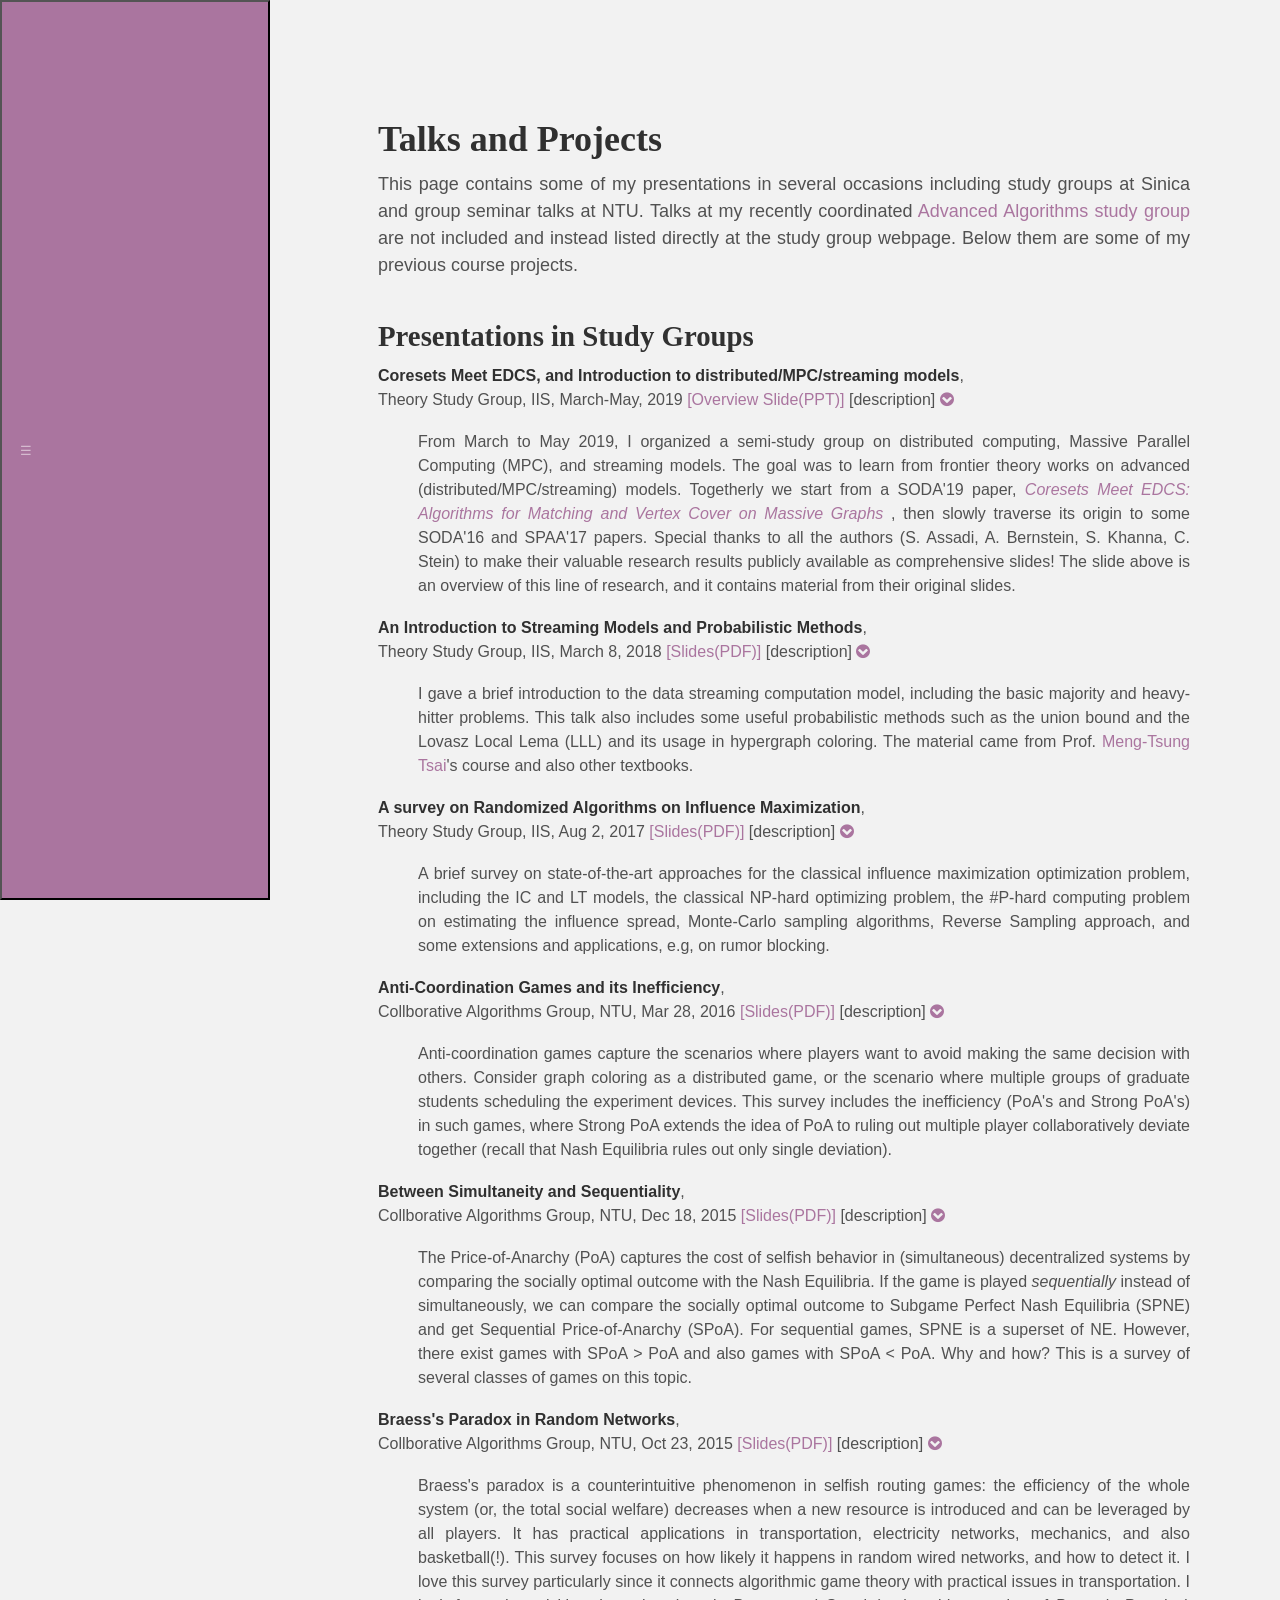
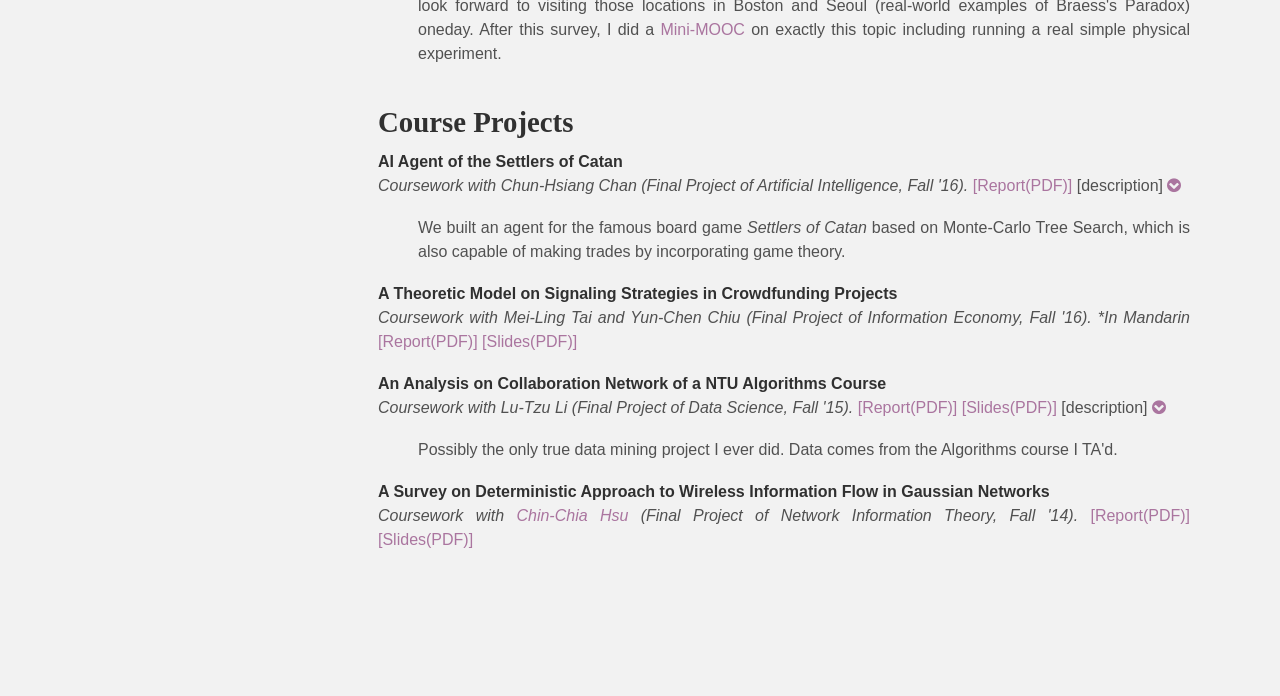
<file: notes/index.html>
<!DOCTYPE html>
<html lang="en-us">

  <head>
  <link href="http://gmpg.org/xfn/11" rel="profile">
  <meta http-equiv="X-UA-Compatible" content="IE=edge">
  <meta http-equiv="content-type" content="text/html; charset=utf-8">

  <!-- Enable responsiveness on mobile devices-->
  <meta name="viewport" content="width=device-width, initial-scale=1.0, maximum-scale=1">

  <title>
      Shao-Heng Ko
  </title>

  <!-- CSS -->
  <link rel="stylesheet" href="/public/css/poole.css">
  <link rel="stylesheet" href="/public/css/syntax.css">
  <link rel="stylesheet" href="/public/css/hyde.css">
  <link rel="stylesheet" href="/public/css/mystyle.css">
  <link rel="stylesheet" href="http://fonts.googleapis.com/css?family=PT+Sans:400,400italic,700|Abril+Fatface">
  <link rel="stylesheet" href="/public/css/theorem.css">
  <link rel="stylesheet" href="https://cdnjs.cloudflare.com/ajax/libs/font-awesome/4.7.0/css/font-awesome.min.css">
  <link rel="stylesheet" href="https://www.w3schools.com/lib/w3.css">
  <link rel="stylesheet" href="/public/css/color.css">
  <link rel="stylesheet" href="/public/css/colorbox.css">

  <!-- tooltip -->
  <style>
  .tooltip {
      position: relative;
      display: inline-block;
  }

  .tooltip .tooltiptext {
      visibility: hidden;
      width: 300px;
      background-color: black;
      color: #fff;
      text-align: center;
      border-radius: 6px;
      padding: 5px 0;

      /* Position the tooltip */
      position: absolute;
      z-index: 1;
      top: 20px;
  }

  .tooltip:hover .tooltiptext {
      visibility: visible;
  }
  </style>

</head>


  <body  class="theme-base-0e">

    <div class="sidebar w3-hide-small" id="mySidebar">
  <div class="container">
    <button class="w3-button sidebar w3-text-white w3-hide-medium w3-hide-large w3-right" onclick="sidebar_close()">&#9776;</button>
    <div class="sidebar-about">
      <div class="w3-text-white w3-center" style="font-size:22px;">
        Shao-Heng Ko
        <br>
        (柯劭珩)
      </div>
    </div>

    <nav class="sidebar-nav">
      <a class="sidebar-nav-item" href="/"><big>About</big></a>
      <a class="sidebar-nav-item" href="/research/"><big>Research</big></a>
      <a class="sidebar-nav-item active" href="/notes/"><big>Talks/Projects</big></a>
      <a class="sidebar-nav-item" href="/mooc/"><big>MOOC</big></a>
      <a class="sidebar-nav-item" href="/baseball/"><big>Baseball</big></a>
      <a class="sidebar-nav-item" href="/studygroup/"><big>Study Groups</big></a>
    </nav>
  </div>

  <div class="w3-bottom">
    <p style="font-size:12px">&copy; 2019 Shao-Heng Ko.</p>
  </div>
</div>

<div class="sidebar w3-hide-medium w3-hide-large w3-right" id="mySmallSidebar">
  <button class="w3-button sidebar w3-text-white" onclick="sidebar_open()">&#9776;</button>
</div>
<div class="content container">
<div style="display:none">
</div>

      <div class="page">
<h1 class="page-title">Talks and Projects</h1>
  <p style="font-size:18px">This page contains some of my presentations in several occasions including study groups at Sinica and group seminar talks at NTU. Talks at my recently coordinated <a href="/studygroup/"> Advanced Algorithms study group </a> are not included and instead listed directly at the study group webpage. Below them are some of my previous course projects.</p>

<h2 id="presentations">Presentations in Study Groups</h2>

<p><strong>Coresets Meet EDCS, and Introduction to distributed/MPC/streaming models</strong>, <br /> Theory Study Group, IIS, March-May, 2019 <a href="/documents/projects/EDCS.pptx" target="_blank">[Overview Slide(PPT)]</a>
[description] <a onclick="myCollapse('coreset')"><i class="fa fa-chevron-circle-down fa-1" aria-hidden="true" id="coreset-but"></i></a>
  <div id="coreset" class="w3-container w3-hide">
    <ul>
            From March to May 2019, I organized a semi-study group on distributed computing, Massive Parallel Computing (MPC), and streaming models. The goal was to learn from frontier theory works on advanced (distributed/MPC/streaming) models. Togetherly we start from a SODA'19 paper, <a href="https://arxiv.org/abs/1711.03076" target="_blank"><em>Coresets Meet EDCS: Algorithms for Matching and Vertex Cover on Massive Graphs</em> </a>, then slowly traverse its origin to some SODA'16 and SPAA'17 papers. Special thanks to all the authors (S. Assadi, A. Bernstein, S. Khanna, C. Stein) to make their valuable research results publicly available as comprehensive slides! The slide above is an overview of this line of research, and it contains material from their original slides.
    </ul>
  </div>
</p>

<p><strong>An Introduction to Streaming Models and Probabilistic Methods</strong>, <br /> Theory Study Group, IIS, March 8, 2018 <a href="/documents/projects/Streaming.pdf" target="_blank">[Slides(PDF)]</a>
[description] <a onclick="myCollapse('streaming')"><i class="fa fa-chevron-circle-down fa-1" aria-hidden="true" id="streaming-but"></i></a>
  <div id="streaming" class="w3-container w3-hide">
    <ul>
            I gave a brief introduction to the data streaming computation model, including the basic majority and heavy-hitter problems. This talk also includes some useful probabilistic methods such as the union bound and the Lovasz Local Lema (LLL) and its usage in hypergraph coloring. The material came from Prof. <a href="https://people.cs.nctu.edu.tw/~mtsai/" target="_blank">Meng-Tsung Tsai</a>'s course and also other textbooks.
    </ul>
  </div>
</p>

<p><strong>A survey on Randomized Algorithms on Influence Maximization</strong>, <br /> Theory Study Group, IIS, Aug 2, 2017 <a href="/documents/projects/RIM.pdf" target="_blank">[Slides(PDF)]</a>
[description] <a onclick="myCollapse('rim')"><i class="fa fa-chevron-circle-down fa-1" aria-hidden="true" id="rim-but"></i></a>
  <div id="rim" class="w3-container w3-hide">
    <ul>
            A brief survey on state-of-the-art approaches for the classical influence maximization optimization problem, including the IC and LT models, the classical NP-hard optimizing problem, the #P-hard computing problem on estimating the influence spread, Monte-Carlo sampling algorithms, Reverse Sampling approach, and some extensions and applications, e.g, on rumor blocking.
    </ul>
  </div>
</p>


<p><strong>Anti-Coordination Games and its Inefficiency</strong>, <br /> Collborative Algorithms Group, NTU, Mar 28, 2016 <a href="/documents/projects/Clustering.pdf" target="_blank">[Slides(PDF)]</a>
[description] <a onclick="myCollapse('anti-coordination')"><i class="fa fa-chevron-circle-down fa-1" aria-hidden="true" id="anti-coordination-but"></i></a>
  <div id="anti-coordination" class="w3-container w3-hide">
    <ul>
            Anti-coordination games capture the scenarios where players want to avoid making the same decision with others. Consider graph coloring as a distributed game, or the scenario where multiple groups of graduate students scheduling the experiment devices. This survey includes the inefficiency (PoA's and Strong PoA's) in such games, where Strong PoA extends the idea of PoA to ruling out multiple player collaboratively deviate together (recall that Nash Equilibria rules out only single deviation).
    </ul>
  </div>
</p>

<p><strong>Between Simultaneity and Sequentiality</strong>, <br /> Collborative Algorithms Group, NTU, Dec 18, 2015 <a href="/documents/projects/Curse.pdf" target="_blank">[Slides(PDF)]</a>
[description] <a onclick="myCollapse('curse')"><i class="fa fa-chevron-circle-down fa-1" aria-hidden="true" id="curse-but"></i></a>
  <div id="curse" class="w3-container w3-hide">
    <ul>
            The Price-of-Anarchy (PoA) captures the cost of selfish behavior in (simultaneous) decentralized systems by comparing the socially optimal outcome with the Nash Equilibria. If the game is played <em>sequentially</em> instead of simultaneously, we can compare the socially optimal outcome to Subgame Perfect Nash Equilibria (SPNE) and get Sequential Price-of-Anarchy (SPoA). For sequential games, SPNE is a superset of NE. However, there exist games with SPoA > PoA and also games with SPoA < PoA. Why and how? This is a survey of several classes of games on this topic.
    </ul>
  </div>
</p>

<p><strong>Braess's Paradox in Random Networks</strong>, <br /> Collborative Algorithms Group, NTU, Oct 23, 2015 <a href="/documents/projects/Braess.pdf" target="_blank">[Slides(PDF)]</a>
[description] <a onclick="myCollapse('braess')"><i class="fa fa-chevron-circle-down fa-1" aria-hidden="true" id="braess-but"></i></a>
  <div id="braess" class="w3-container w3-hide">
    <ul>
            Braess's paradox is a counterintuitive phenomenon in selfish routing games: the efficiency of the whole system (or, the total social welfare) decreases when a new resource is introduced and can be leveraged by all players. It has practical applications in transportation, electricity networks, mechanics, and also basketball(!). This survey focuses on how likely it happens in random wired networks, and how to detect it. I love this survey particularly since it connects algorithmic game theory with practical issues in transportation. I look forward to visiting those locations in Boston and Seoul (real-world examples of Braess's Paradox) oneday. After this survey, I did a <a href="https://ntucourseraid.wixsite.com/meworkshop/single-post/2016/07/31/Braess-Paradox?fbclid=IwAR281JO4Pwp_3loOj-dEyh45sCYcBuYLzSR_9ciIQiYTTgunOSmbt9wEVhI" target="_blank">Mini-MOOC</a> on exactly this topic including running a real simple physical experiment.
    </ul>
  </div>
</p>

<h2 id="course projects">Course Projects</h2>

<p><strong>AI Agent of the Settlers of Catan</strong><br />
<em>Coursework with Chun-Hsiang Chan (Final Project of Artificial Intelligence, Fall '16). </em>
<a href="/documents/projects/AIfinal.pdf" target="_blank">[Report(PDF)]</a>
[description] <a onclick="myCollapse('catan')"><i class="fa fa-chevron-circle-down fa-1" aria-hidden="true" id="catan-but"></i></a>
  <div id="catan" class="w3-container w3-hide">
    <ul>
            We built an agent for the famous board game <em>Settlers of Catan</em> based on Monte-Carlo Tree Search, which is also capable of making trades by incorporating game theory.
    </ul>
  </div>
</p>

<p><strong>A Theoretic Model on Signaling Strategies in Crowdfunding Projects</strong><br />
<em>Coursework with Mei-Ling Tai and Yun-Chen Chiu (Final Project of Information Economy, Fall '16). *In Mandarin </em>
<a href="/documents/projects/IEfinal.pdf" target="_blank">[Report(PDF)]</a>
<a href="/documents/projects/IEfinalslides.pdf" target="_blank">[Slides(PDF)]</a>
</p>

<p><strong>An Analysis on Collaboration Network of a NTU Algorithms Course</strong><br />
<em>Coursework with Lu-Tzu Li (Final Project of Data Science, Fall '15). </em>
<a href="/documents/projects/Datafinal.pdf" target="_blank">[Report(PDF)]</a>
<a href="/documents/projects/Datafinalslides.pdf" target="_blank">[Slides(PDF)]</a>
[description] <a onclick="myCollapse('data')"><i class="fa fa-chevron-circle-down fa-1" aria-hidden="true" id="data-but"></i></a>
  <div id="data" class="w3-container w3-hide">
    <ul>
            Possibly the only true data mining project I ever did. Data comes from the Algorithms course I TA'd.
    </ul>
  </div>
</p>

<p><strong>A Survey on Deterministic Approach to Wireless Information Flow in Gaussian Networks</strong><br />
<em>Coursework with <a href="https://chinchia.mit.edu/biography" target="_blank">Chin-Chia Hsu</a> (Final Project of Network Information Theory, Fall '14). </em><a href="/documents/projects/NITfinal.pdf" target="_blank">[Report(PDF)]</a>
<a href="/documents/projects/NITfinalslides.pdf" target="_blank">[Slides(PDF)]</a>
</p>


    </div>
  </body>

  <!-- Footer -->

<script>
// collapse
function myCollapse(id) {
    var x = document.getElementById(id);
    if (x.className.indexOf("w3-show") == -1) {
        x.className += " w3-show";
    } else {
        x.className = x.className.replace(" w3-show", "");
    }
    id_but = id.concat("-but");
    var y = document.getElementById(id_but);
    if (y != null) {
      if (y.className.indexOf("fa-chevron-circle-down") != -1) {
        y.className = y.className.replace(" fa-chevron-circle-down", " fa-chevron-circle-up");
      } else {
        y.className = y.className.replace(" fa-chevron-circle-up", " fa-chevron-circle-down");
      }
    }
}
</script>

<script>
// colorbox
 jQuery('a.gallery').colorbox();
 $(".gallery").colorbox({
  width: "60%"
});
</script>

<script>
// sidebar collapse
function sidebar_open() {
  document.getElementById("mySidebar").classList.remove("w3-hide-small");
  document.getElementById("mySmallSidebar").classList.add("w3-hide-small");
}
function sidebar_close() {
  document.getElementById("mySidebar").classList.add("w3-hide-small");
  document.getElementById("mySmallSidebar").classList.remove("w3-hide-small");
}
</script>


</html>
</file>
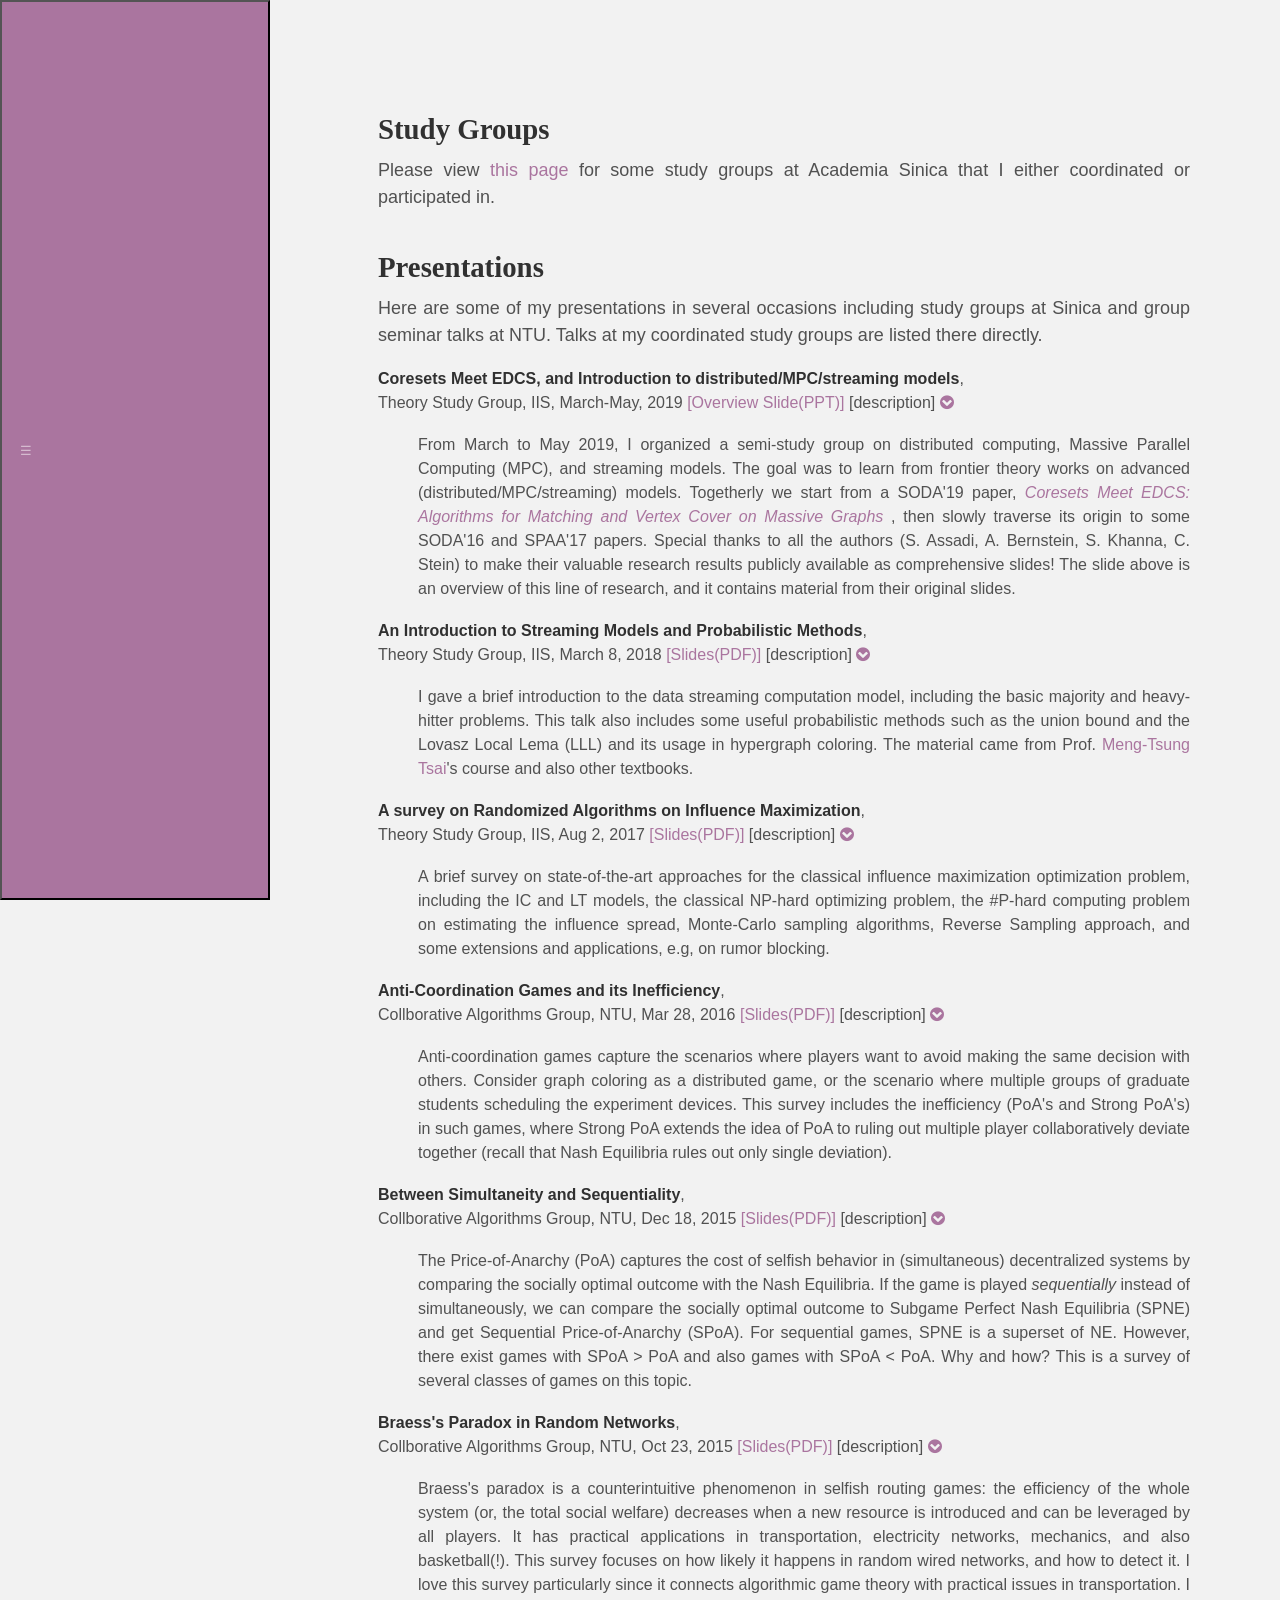
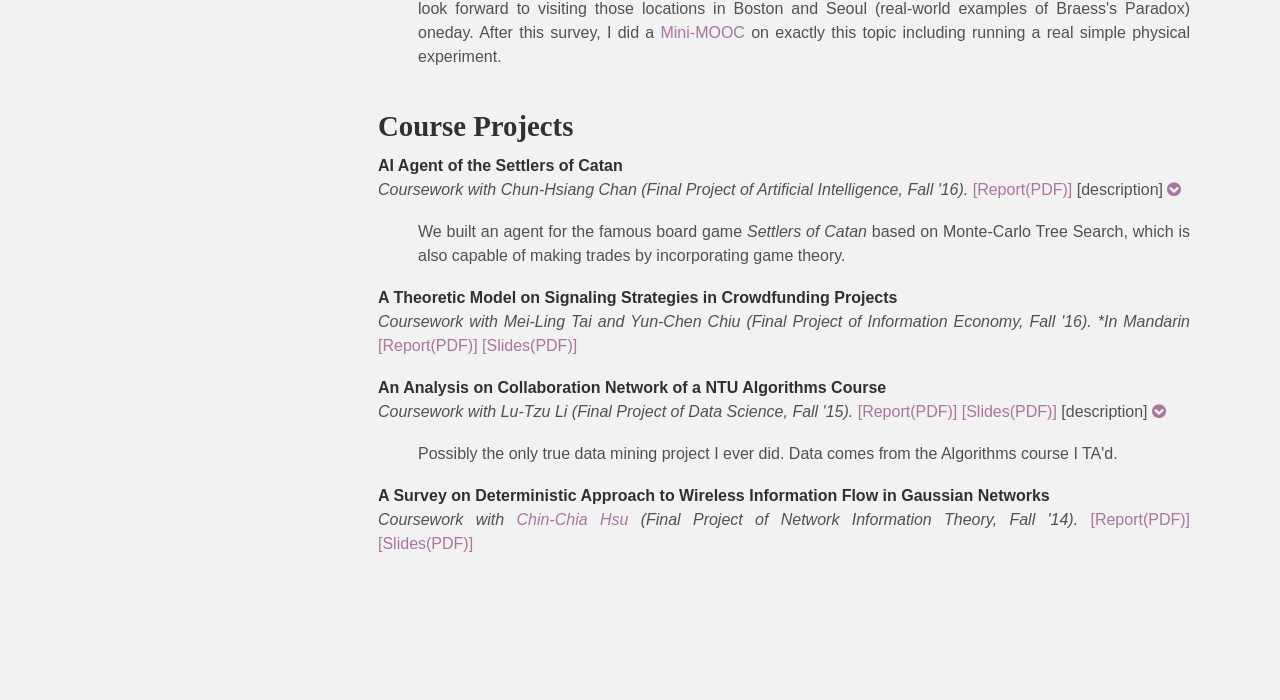
<file: resources/index.html>
<!DOCTYPE html>
<html lang="en-us">

  <head>
  <link href="http://gmpg.org/xfn/11" rel="profile">
  <meta http-equiv="X-UA-Compatible" content="IE=edge">
  <meta http-equiv="content-type" content="text/html; charset=utf-8">

  <!-- Enable responsiveness on mobile devices-->
  <meta name="viewport" content="width=device-width, initial-scale=1.0, maximum-scale=1">

  <title>
      Shao-Heng Ko
  </title>

  <!-- CSS -->
  <link rel="stylesheet" href="/public/css/poole.css">
  <link rel="stylesheet" href="/public/css/syntax.css">
  <link rel="stylesheet" href="/public/css/hyde.css">
  <link rel="stylesheet" href="/public/css/mystyle.css">
  <link rel="stylesheet" href="http://fonts.googleapis.com/css?family=PT+Sans:400,400italic,700|Abril+Fatface">
  <link rel="stylesheet" href="/public/css/theorem.css">
  <link rel="stylesheet" href="https://cdnjs.cloudflare.com/ajax/libs/font-awesome/4.7.0/css/font-awesome.min.css">
  <link rel="stylesheet" href="https://www.w3schools.com/lib/w3.css">
  <link rel="stylesheet" href="/public/css/color.css">
  <link rel="stylesheet" href="/public/css/colorbox.css">

  <!-- tooltip -->
  <style>
  .tooltip {
      position: relative;
      display: inline-block;
  }

  .tooltip .tooltiptext {
      visibility: hidden;
      width: 300px;
      background-color: black;
      color: #fff;
      text-align: center;
      border-radius: 6px;
      padding: 5px 0;

      /* Position the tooltip */
      position: absolute;
      z-index: 1;
      top: 20px;
  }

  .tooltip:hover .tooltiptext {
      visibility: visible;
  }
  </style>

</head>


  <body  class="theme-base-0e">

    <div class="sidebar w3-hide-small" id="mySidebar">
  <div class="container">
    <button class="w3-button sidebar w3-text-white w3-hide-medium w3-hide-large w3-right" onclick="sidebar_close()">&#9776;</button>
    <div class="sidebar-about">
      <div class="w3-text-white w3-center" style="font-size:22px;">
        Shao-Heng Ko
        <br>
        (柯劭珩)
      </div>
    </div>

    <nav class="sidebar-nav">
      <a class="sidebar-nav-item" href="/"><big>About</big></a>
      <a class="sidebar-nav-item" href="/research/"><big>Research</big></a>
      <a class="sidebar-nav-item" href="/mooc/"><big>MOOC</big></a>
      <a class="sidebar-nav-item" href="/baseball/"><big>Baseball</big></a>
      <a class="sidebar-nav-item active" href="/resources/"><big>Resources</big> (presentations, projects, study groups)</a>
    </nav>
  </div>

  <div class="w3-bottom">
    <p style="font-size:12px">&copy; 2020 Shao-Heng Ko.</p>
  </div>
</div>

<div class="sidebar w3-hide-medium w3-hide-large w3-right" id="mySmallSidebar">
  <button class="w3-button sidebar w3-text-white" onclick="sidebar_open()">&#9776;</button>
</div>
<div class="content container">
<div style="display:none">
</div>

      <div class="page">
<h2 id="presentations">Study Groups</h2>
<p style="font-size:18px">Please view <a href="/studygroup/" target="_blank">this page</a> for some study groups at Academia Sinica that I either coordinated or participated in.</p>    

<h2 id="presentations">Presentations</h2>
<p style="font-size:18px">Here are some of my presentations in several occasions including study groups at Sinica and group seminar talks at NTU. Talks at my coordinated study groups are listed there directly.</p>

<p><strong>Coresets Meet EDCS, and Introduction to distributed/MPC/streaming models</strong>, <br /> Theory Study Group, IIS, March-May, 2019 <a href="/documents/projects/EDCS.pptx" target="_blank">[Overview Slide(PPT)]</a>
[description] <a onclick="myCollapse('coreset')"><i class="fa fa-chevron-circle-down fa-1" aria-hidden="true" id="coreset-but"></i></a>
  <div id="coreset" class="w3-container w3-hide">
    <ul>
            From March to May 2019, I organized a semi-study group on distributed computing, Massive Parallel Computing (MPC), and streaming models. The goal was to learn from frontier theory works on advanced (distributed/MPC/streaming) models. Togetherly we start from a SODA'19 paper, <a href="https://arxiv.org/abs/1711.03076" target="_blank"><em>Coresets Meet EDCS: Algorithms for Matching and Vertex Cover on Massive Graphs</em> </a>, then slowly traverse its origin to some SODA'16 and SPAA'17 papers. Special thanks to all the authors (S. Assadi, A. Bernstein, S. Khanna, C. Stein) to make their valuable research results publicly available as comprehensive slides! The slide above is an overview of this line of research, and it contains material from their original slides.
    </ul>
  </div>
</p>

<p><strong>An Introduction to Streaming Models and Probabilistic Methods</strong>, <br /> Theory Study Group, IIS, March 8, 2018 <a href="/documents/projects/Streaming.pdf" target="_blank">[Slides(PDF)]</a>
[description] <a onclick="myCollapse('streaming')"><i class="fa fa-chevron-circle-down fa-1" aria-hidden="true" id="streaming-but"></i></a>
  <div id="streaming" class="w3-container w3-hide">
    <ul>
            I gave a brief introduction to the data streaming computation model, including the basic majority and heavy-hitter problems. This talk also includes some useful probabilistic methods such as the union bound and the Lovasz Local Lema (LLL) and its usage in hypergraph coloring. The material came from Prof. <a href="https://people.cs.nctu.edu.tw/~mtsai/" target="_blank">Meng-Tsung Tsai</a>'s course and also other textbooks.
    </ul>
  </div>
</p>

<p><strong>A survey on Randomized Algorithms on Influence Maximization</strong>, <br /> Theory Study Group, IIS, Aug 2, 2017 <a href="/documents/projects/RIM.pdf" target="_blank">[Slides(PDF)]</a>
[description] <a onclick="myCollapse('rim')"><i class="fa fa-chevron-circle-down fa-1" aria-hidden="true" id="rim-but"></i></a>
  <div id="rim" class="w3-container w3-hide">
    <ul>
            A brief survey on state-of-the-art approaches for the classical influence maximization optimization problem, including the IC and LT models, the classical NP-hard optimizing problem, the #P-hard computing problem on estimating the influence spread, Monte-Carlo sampling algorithms, Reverse Sampling approach, and some extensions and applications, e.g, on rumor blocking.
    </ul>
  </div>
</p>


<p><strong>Anti-Coordination Games and its Inefficiency</strong>, <br /> Collborative Algorithms Group, NTU, Mar 28, 2016 <a href="/documents/projects/Clustering.pdf" target="_blank">[Slides(PDF)]</a>
[description] <a onclick="myCollapse('anti-coordination')"><i class="fa fa-chevron-circle-down fa-1" aria-hidden="true" id="anti-coordination-but"></i></a>
  <div id="anti-coordination" class="w3-container w3-hide">
    <ul>
            Anti-coordination games capture the scenarios where players want to avoid making the same decision with others. Consider graph coloring as a distributed game, or the scenario where multiple groups of graduate students scheduling the experiment devices. This survey includes the inefficiency (PoA's and Strong PoA's) in such games, where Strong PoA extends the idea of PoA to ruling out multiple player collaboratively deviate together (recall that Nash Equilibria rules out only single deviation).
    </ul>
  </div>
</p>

<p><strong>Between Simultaneity and Sequentiality</strong>, <br /> Collborative Algorithms Group, NTU, Dec 18, 2015 <a href="/documents/projects/Curse.pdf" target="_blank">[Slides(PDF)]</a>
[description] <a onclick="myCollapse('curse')"><i class="fa fa-chevron-circle-down fa-1" aria-hidden="true" id="curse-but"></i></a>
  <div id="curse" class="w3-container w3-hide">
    <ul>
            The Price-of-Anarchy (PoA) captures the cost of selfish behavior in (simultaneous) decentralized systems by comparing the socially optimal outcome with the Nash Equilibria. If the game is played <em>sequentially</em> instead of simultaneously, we can compare the socially optimal outcome to Subgame Perfect Nash Equilibria (SPNE) and get Sequential Price-of-Anarchy (SPoA). For sequential games, SPNE is a superset of NE. However, there exist games with SPoA > PoA and also games with SPoA < PoA. Why and how? This is a survey of several classes of games on this topic.
    </ul>
  </div>
</p>

<p><strong>Braess's Paradox in Random Networks</strong>, <br /> Collborative Algorithms Group, NTU, Oct 23, 2015 <a href="/documents/projects/Braess.pdf" target="_blank">[Slides(PDF)]</a>
[description] <a onclick="myCollapse('braess')"><i class="fa fa-chevron-circle-down fa-1" aria-hidden="true" id="braess-but"></i></a>
  <div id="braess" class="w3-container w3-hide">
    <ul>
            Braess's paradox is a counterintuitive phenomenon in selfish routing games: the efficiency of the whole system (or, the total social welfare) decreases when a new resource is introduced and can be leveraged by all players. It has practical applications in transportation, electricity networks, mechanics, and also basketball(!). This survey focuses on how likely it happens in random wired networks, and how to detect it. I love this survey particularly since it connects algorithmic game theory with practical issues in transportation. I look forward to visiting those locations in Boston and Seoul (real-world examples of Braess's Paradox) oneday. After this survey, I did a <a href="https://ntucourseraid.wixsite.com/meworkshop/single-post/2016/07/31/Braess-Paradox?fbclid=IwAR281JO4Pwp_3loOj-dEyh45sCYcBuYLzSR_9ciIQiYTTgunOSmbt9wEVhI" target="_blank">Mini-MOOC</a> on exactly this topic including running a real simple physical experiment.
    </ul>
  </div>
</p>

<h2 id="course projects">Course Projects</h2>

<p><strong>AI Agent of the Settlers of Catan</strong><br />
<em>Coursework with Chun-Hsiang Chan (Final Project of Artificial Intelligence, Fall '16). </em>
<a href="/documents/projects/AIfinal.pdf" target="_blank">[Report(PDF)]</a>
[description] <a onclick="myCollapse('catan')"><i class="fa fa-chevron-circle-down fa-1" aria-hidden="true" id="catan-but"></i></a>
  <div id="catan" class="w3-container w3-hide">
    <ul>
            We built an agent for the famous board game <em>Settlers of Catan</em> based on Monte-Carlo Tree Search, which is also capable of making trades by incorporating game theory.
    </ul>
  </div>
</p>

<p><strong>A Theoretic Model on Signaling Strategies in Crowdfunding Projects</strong><br />
<em>Coursework with Mei-Ling Tai and Yun-Chen Chiu (Final Project of Information Economy, Fall '16). *In Mandarin </em>
<a href="/documents/projects/IEfinal.pdf" target="_blank">[Report(PDF)]</a>
<a href="/documents/projects/IEfinalslides.pdf" target="_blank">[Slides(PDF)]</a>
</p>

<p><strong>An Analysis on Collaboration Network of a NTU Algorithms Course</strong><br />
<em>Coursework with Lu-Tzu Li (Final Project of Data Science, Fall '15). </em>
<a href="/documents/projects/Datafinal.pdf" target="_blank">[Report(PDF)]</a>
<a href="/documents/projects/Datafinalslides.pdf" target="_blank">[Slides(PDF)]</a>
[description] <a onclick="myCollapse('data')"><i class="fa fa-chevron-circle-down fa-1" aria-hidden="true" id="data-but"></i></a>
  <div id="data" class="w3-container w3-hide">
    <ul>
            Possibly the only true data mining project I ever did. Data comes from the Algorithms course I TA'd.
    </ul>
  </div>
</p>

<p><strong>A Survey on Deterministic Approach to Wireless Information Flow in Gaussian Networks</strong><br />
<em>Coursework with <a href="https://chinchia.mit.edu/biography" target="_blank">Chin-Chia Hsu</a> (Final Project of Network Information Theory, Fall '14). </em><a href="/documents/projects/NITfinal.pdf" target="_blank">[Report(PDF)]</a>
<a href="/documents/projects/NITfinalslides.pdf" target="_blank">[Slides(PDF)]</a>
</p>


    </div>
  </body>

  <!-- Footer -->

<script>
// collapse
function myCollapse(id) {
    var x = document.getElementById(id);
    if (x.className.indexOf("w3-show") == -1) {
        x.className += " w3-show";
    } else {
        x.className = x.className.replace(" w3-show", "");
    }
    id_but = id.concat("-but");
    var y = document.getElementById(id_but);
    if (y != null) {
      if (y.className.indexOf("fa-chevron-circle-down") != -1) {
        y.className = y.className.replace(" fa-chevron-circle-down", " fa-chevron-circle-up");
      } else {
        y.className = y.className.replace(" fa-chevron-circle-up", " fa-chevron-circle-down");
      }
    }
}
</script>

<script>
// colorbox
 jQuery('a.gallery').colorbox();
 $(".gallery").colorbox({
  width: "60%"
});
</script>

<script>
// sidebar collapse
function sidebar_open() {
  document.getElementById("mySidebar").classList.remove("w3-hide-small");
  document.getElementById("mySmallSidebar").classList.add("w3-hide-small");
}
function sidebar_close() {
  document.getElementById("mySidebar").classList.add("w3-hide-small");
  document.getElementById("mySmallSidebar").classList.remove("w3-hide-small");
}
</script>


</html>
</file>
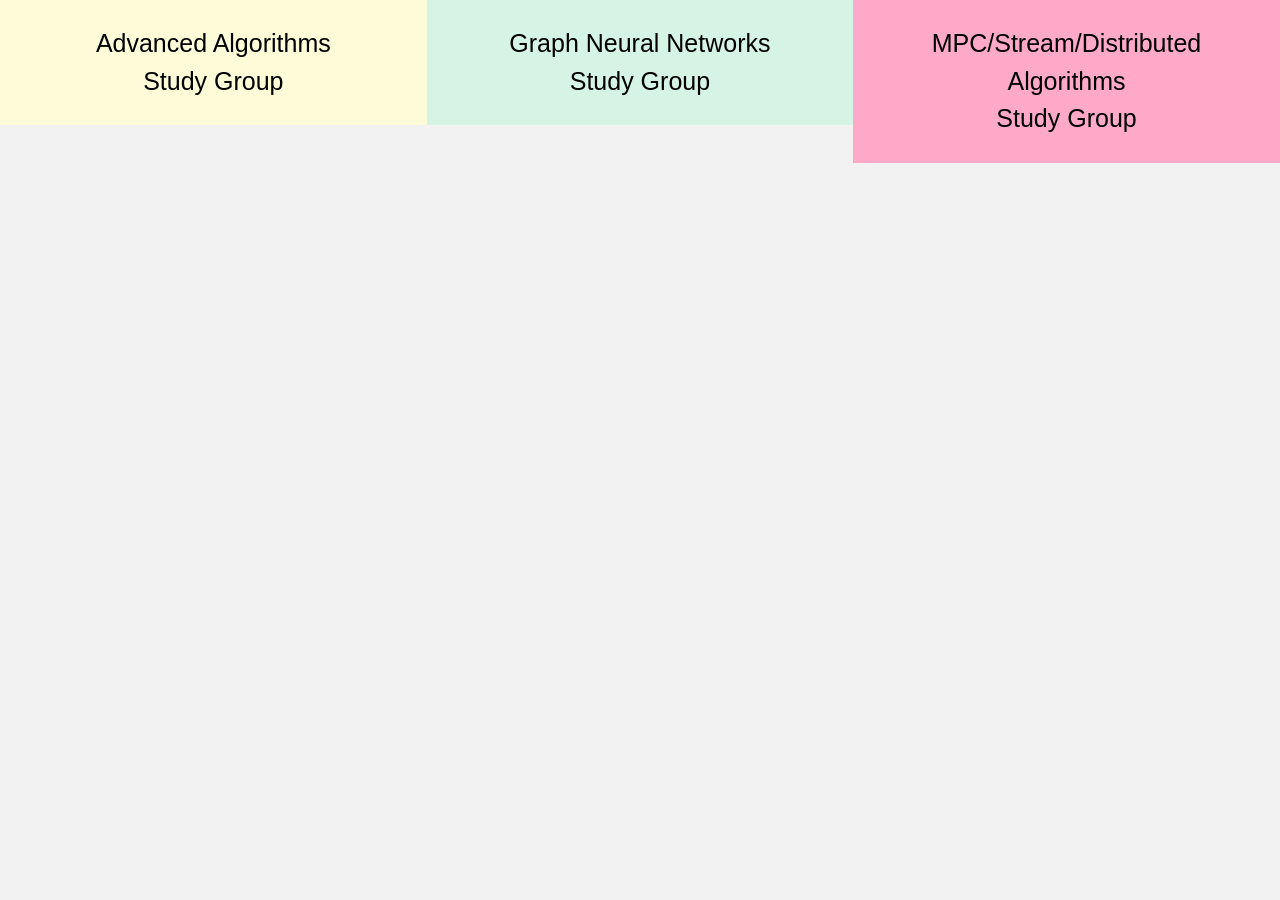
<file: studygroup/index.html>
<!DOCTYPE html>
<html lang="en-us">

  <head>
  <link href="http://gmpg.org/xfn/11" rel="profile">
  <meta http-equiv="X-UA-Compatible" content="IE=edge">
  <meta http-equiv="content-type" content="text/html; charset=utf-8">

  <!-- Enable responsiveness on mobile devices-->
  <meta name="viewport" content="width=device-width, initial-scale=1.0, maximum-scale=1">

  <title>
      Study Groups
  </title>

  <!-- CSS -->
  <link rel="stylesheet" href="/public/css/poole.css">
  <link rel="stylesheet" href="/public/css/syntax.css">
  <link rel="stylesheet" href="/public/css/hyde.css">
  <link rel="stylesheet" href="/public/css/mystyle.css">
  <link rel="stylesheet" href="http://fonts.googleapis.com/css?family=PT+Sans:400,400italic,700|Abril+Fatface">
  <link rel="stylesheet" href="/public/css/theorem.css">
  <link rel="stylesheet" href="https://cdnjs.cloudflare.com/ajax/libs/font-awesome/4.7.0/css/font-awesome.min.css">
  <link rel="stylesheet" href="https://www.w3schools.com/lib/w3.css">
  <link rel="stylesheet" href="/public/css/color.css">
  <link rel="stylesheet" href="/public/css/colorbox.css">

  <!-- tooltip -->
  <style>
* {
  box-sizing: border-box;
}

body {
  margin: 0;
  font-family: Arial, Helvetica, sans-serif;
}

/* The grid: Three equal columns that floats next to each other */
.column {
  float: left;
  width: 33.33%;
  padding: 25px;
  text-align: center;
  font-size: 25px;
  cursor: pointer;
  color: black;
}

.containerTab {
  padding: 50px;
  color: black;
}

/* Clear floats after the columns */
.row:after {
  content: "";
  display: table;
  clear: both;
}

/* Closable button inside the container tab */
.closebtn {
  float: right;
  color: black;
  font-size: 35px;
  cursor: pointer;
}

table {
  table-layout: fixed;
  width: 100%;
}
  </style>
</head>

<body  class="theme-base-0e">

<!-- Three columns -->
<div class="row">
  <div class="column" onclick="openTab('b1');" style="background:#fefbd8;">
    Advanced Algorithms <br> Study Group
  </div>
  <div class="column" onclick="openTab('b2');" style="background:#d5f4e6;">
    Graph Neural Networks <br> Study Group
  </div>
  <div class="column" onclick="openTab('b3');" style="background:#fea9c8;">
    MPC/Stream/Distributed Algorithms <br> Study Group
  </div>
</div>

<!-- Full-width columns: (hidden by default) -->
<div id="b1" class="containerTab" style="display:none;background:#fefbd8">
  <span onclick="this.parentElement.style.display='none'" class="closebtn">&times;</span>
    <h1>Advanced Algorithms Study Group</h1>

    <p><b>Coordinators:</b> Shao-Heng Ko (until 2020/07/09); Guang-Siang Lee (from 2020/07/09).</p>
    <p><b>Meeting time:</b> TBD.</p>
    <p><b>Resources:</b><br>
      <ul>
        <li><a href="https://people.inf.ethz.ch/gmohsen/AA19/" target="_blank">Course Website of Advanced Algorithms@ETHZ</a></li>
        <li><a href="https://people.inf.ethz.ch/gmohsen/AA19/AAscript.pdf" target="_blank">Course Material of Advanced Algorithms@ETHZ</a></li>
      </ul>
    </p>

    <font color="red">
    <h2 id="schedule">Next meeting:</h2>
    <div class="w3-responsive">
      <table class="w3-table-all">
        <tr>
          <th style="width:15%">Date</th>
          <th style="width:15%">Time</th>
          <th style="width:10%">Location</th>
          <th style="width:10%">Leader</th>
          <th style="width:10%">Co-Leader</th>
          <th style="width:50%">Topic and Content</th>
        </tr>

        <tr>
          <td>TBD</td>
          <td>TBD</td>
          <td>TBD</td>
          <td>TBD</td>
          <td>TBD</td>
          <td> <I>TBD</I><br></td>
        </tr>

      </table>
    </div>
    </font>

    <h2 id="schedule">Future Schedule (Tentative):</h2>
    <div class="w3-responsive">
      <table class="w3-table-all">

        <tr>
          <th style="width:15%">Date</th>
          <th style="width:15%">Time</th>
          <th style="width:10%">Location</th>
          <th style="width:10%">Leader</th>
          <th style="width:10%">Co-Leader</th>
          <th style="width:50%">Topic and Content</th>
        </tr>

        <tr>
          <td>TBD</td>
          <td>TBD</td>
          <td>TBD</td>
          <td>TBD</td>
          <td>TBD</td>
          <td> <I>TBD</I><br></td>
        </tr>

      </table>
    </div>

    <h2 id="schedule">Past meetings:</h2>
    <div class="w3-responsive">
      <table class="w3-table-all">

        <tr>
          <th style="width:15%">Date</th>
          <th style="width:15%">Time</th>
          <th style="width:10%">Location</th>
          <th style="width:10%">Leader</th>
          <th style="width:10%">Co-Leader</th>
          <th style="width:50%">Topic and Content</th>
        </tr>

        <tr>
          <td>10/18 2019 (Fri)</td>
          <td>2:00 - 3:30 pm</td>
          <td>N106</td>
          <td>Shao-Heng</td>
          <td>N/A</td>
          <td> <I>Overview and Greedy Approximation (Set Cover/Vertex Cover)</I><br><a href="AA1018/1018.pdf" target="_blank">[PDF]</a><a href="AA1018/1018.pptx" target="_blank">[PPT]</a></td>
        </tr>

        <tr>
          <td>10/28 2019 (Mon)</td>
          <td>3:30 - 5:00 pm</td>
          <td>N101</td>
          <td>Sheng-Hao</td>
          <td>N/A</td>
          <td> <I>Submodular Maximization and Influence Maximization</I></a><br><a href="AA1028/submodular.pdf" target="_blank">[Slide1-PDF]</a><a href="AA1028/submodular.pptx" target="_blank">[Slide1-PPT]</a><br><a href="AA1028/kdd03-slides.pdf" target="_blank">[Slide2-PDF]</a><a href="AA1028/kdd03-slides.ppt" target="_blank">[Slide2-PPT]</a><br><a href="AA1028/kdd03.pdf" target="_blank">[KDD03(The original paper)]</a><br><a href="AA1028/survey.pdf" target="_blank">[A 2018 survey on influence maximization]</a></td>
        </tr>

        <tr>
          <td>11/15 2019 (Fri)</td> <td> 2:00 - 3:30 pm</td> <td>N106</td>
          <td>Guang-Siang</td><td>N/A</td> <td> <I>PTAS/FPTAS/FPRAS/APX, Knapsack</I></a><br><a href="AA1115/ptas.pdf" target="_blank">[Slide1-PDF]</a><a href="AA1115/knapsack.pdf" target="_blank">[Slide2-PDF]</a></td>
        </tr>

        <tr>
          <td>11/25 2019 (Mon)</td> <td>3:30 - 5:00 pm</td> <td>N101</td>
          <td>Shao-Heng</td><td>N/A</td> <td> <I>Bin Packing, Online Bin Packing, Multidimensional Bin Packing</I></a><br>
          <a href="AA1125/agenda.pptx" target="_blank">[Agenda(Overview)]</a><a href="AA1125/ENS_MOOC.pdf" target="_blank">[ENS_MOOC]</a><a href="AA1125/online.pptx" target="_blank">[Online]</a><a href="AA1125/2D.pdf" target="_blank">[2D]</a><a href="AA1125/survey.pdf" target="_blank">[Survey]</a></td>
        </tr>

        <tr>
          <td>12/5 2019 (Thu)</td> <td>8:00 - 9:30 pm</td> <td>Online</td>
          <td>Yishuo</td> <td>N/A</td><td><I>Chernoff Bound, Counting, #P, DNF/Graph Coloring Counting</I></a><br>
          <a href="AA1205/1205.ppt" target="_blank">[Slides]</a></td>
        </tr>

        <tr>
          <td>12/19 2019 (Thu)</td>
          <td>8:00 - 9:30 pm</td>
          <td>Online</td>
          <td>Chi-Jen</td><td>N/A</td>
          <td><I>LP/ILP and Randomized Rounding</I><br>
          <a href="AA1219/slides.pdf" target="_blank">[Slides]</a><a href="AA1219/AA.pdf" target="_blank">[AA Scripts]</a><a href="AA1219/duality.pdf" target="_blank">[duality]</a><a href="AA1219/survey.pdf" target="_blank">[survey]</a> </td>
        </tr>

        <tr>
          <td>1/15 2020 (Wed)</td>
          <td>8:00 - 9:30 pm</td>
          <td>Online</td>
          <td>Chih-Hang</td><td>N/A</td>
          <td><I>Multi-commodity Routing</I><br>
          <a href="AA0115/main_slides.pptx" target="_blank">[Slides]</a> <a href="AA0115/note1.pdf" target="_blank">[Note 1]</a> <a href="AA0115/note2.pdf" target="_blank">[Note 2]</a> <a href="AA0115/note3.pdf" target="_blank">[Note 3]</a></td>
        </tr>

        <tr>
          <td>1/31 2020 (Fri)</td>
          <td>3:00 - 5:00 pm</td>
          <td>Online</td>
          <td>大哲</td><td>廷威</td>
          <td><I>Re-run: 10/18 + 10/28</I><br>
          (Please refer to the relevant meetings)</td>
        </tr>

        <tr>
          <td>2/4 2020 (Tue)</td>
          <td>3:00 - 5:00 pm</td>
          <td>Online</td>
          <td>喬文</td><td>如均</td>
          <td><I>Re-run: 11/15</I><br>
          (Please refer to the relevant meeting)</td>
        </tr>

        <tr>
          <td>2/7 2020 (Fri)</td>
          <td>3:00 - 5:00 pm</td>
          <td>Online</td>
          <td>克允</td>
          <td>啟仁</td>
          <td><I>Re-run: 11/25</I><br>
          (Please refer to the relevant meeting)</td>
        </tr>

        <tr>
          <td>2/14 2020 (Fri)</td>
          <td>3:00 - 5:00 pm</td>
          <td>Online</td>
          <td>大哲</td>
          <td></td>
          <td><I>Re-run: 11/15; Dicussion about APX-hardness; Minimum Makespan Scheduling</I><br>
          <a href="AA0214/makespan.ppt" target="_blank">[Slides-Makespan]</a> <a href="https://cstheory.stackexchange.com/questions/27833/does-np-hardness-of-c-approximation-for-some-c1-imply-apx-hardness" target="_blank">[Related Material]</a> <a href="http://www.cs.uu.nl/docs/vakken/an/an-approx-2016.pdf" target="_blank">[Material]</a></td>
        </tr>

        <tr>
          <td>2/28 2020 (Fri)</td>
          <td>3:00 - 5:00 pm</td>
          <td>Online</td>
          <td>庭安</td>
          <td>廷威</td>
          <td><I>Re-run: 12/5</I><br>
          <a href="AA0228/0228.pptx" target="_blank">[Slides]</a> <a href="AA0228/Concentration.pdf" target="_blank">[Related Material]</a></td>
        </tr>

        <tr>
          <td>3/10 2020 (Tue)</td>
          <td>8:30 - 10:00 pm</td>
          <td>Online</td>
          <td>廷威</td>
          <td>一铄</td>
          <td> <I>Lecture  07: Streaming Algorithms: Frequent Elements, Approximate Counting</I><br>
            <a href="AA0310/slides.pptx" target="_blank">[Slides]</a> <a href="https://drive.google.com/file/d/1ROEH9chhvMGx9fSVAs78yLzI5vpoMp0f/view?usp=sharing" target="_blank">[Video]</a></td>
        </tr>

        <tr>
          <td>3/17 2020 (Tue)</td>
          <td>8:30 - 10:00 pm</td>
          <td>Online</td>
          <td>廷威</td>
          <td>一铄</td>
          <td> <I>Lecture  07: Streaming Algorithms: Frequent Elements, Approximate Counting (Continued)</I><br>
            <a href="AA0310/slides.pptx" target="_blank">[Slides]</a>
            <a href="AA0310/lec7.pdf" target="_blank">[CountMin/Count Sketch]</a>
            <a href="MPC04192018/0419.pptx" target="_blank">[CountMin/Count Sketch Slides]</a>
          </td>
        </tr>

        <tr>
          <td>3/24 2020 (Tue)</td>
          <td>8:30 - 10:00 pm</td>
          <td>Online</td>
          <td>昱銓</td>
          <td>劭珩</td>
          <td> <I>Lecture  08: Streaming Algorithms: Distinct Elements, Alon-Matias-Szegedy's Moment Estimators</I><br>
            <a href="AA0324/slides.pptx" target="_blank">[Slides]</a> <a href="https://drive.google.com/file/d/1yHZGGieGvoCIVcblBYYScQZNYDkuXwvN/view?usp=sharing" target="_blank">[Video]</a>
          </td>
        </tr>


        <tr>
          <td>4/7 2020 (Tue)</td>
          <td>8:30 - 10:00 pm</td>
          <td>Online</td>
          <td>睿翊</td>
          <td>劭珩</td>
          <td> <I>Streaming Algorithms: Recap and Applications</I><br>
            <a href="AA0407/slides.pptx" target="_blank">[Slides]</a>
            <a href="AA0407/streamingsurvey.pdf" target="_blank">[Survey1]</a>
            <a href="AA0407/graphsurvey.pdf" target="_blank">[Survey2]</a>
            <a href="https://drive.google.com/file/d/12ghfeMcyO5iHo4pzMdpgSZphPKZcYO-j/view?usp=sharing">[Video]</a></td>
        </tr>

        <tr>
          <td>4/14 2020 (Tue)</td>
          <td>8:30 - 10:00 pm</td>
          <td>Online</td>
          <td>光祥</td>
          <td>劭珩</td>
          <td> <I>Lecture  09: Streaming Algorithms: Graph Sketching</I><br>
          <a href="AA0414/note.pdf" target="_blank">[Handout with notes]</a>
          <a href="AA0414/boruvka.pdf" target="_blank">[Background- Boruvka's algorithm]</a>
          <a href="https://drive.google.com/file/d/11g3XujMFLjKJ0u6y62uJE9VhPoS9kQT_/view?usp=sharing">[Video]</a></td>
        </tr>

        <tr>
          <td>5/1 2020 (Fri)</td>
          <td>3:00 - 5:00 pm</td>
          <td>Online</td>
          <td>如均</td>
          <td>盛浩</td>
          <td> <I>Lecture  06: Probabilistic Tree Embedding & Buy-at-Bulk Network Design</I><br>
          <a href="AA0501/slides.pptx" target="_blank">[Slides]</a>
          <a href="https://drive.google.com/file/d/1tCdMay3BGtZPy1TTcRA0UNpvBBshHjJ_/view?usp=sharing">[Video-1]</a>
          <a href="https://drive.google.com/file/d/1j8aPeYSyp9Oo8jozOvxE-obx2E50yhw6/view?usp=sharing">[Video-2]</a></td>
        </tr>

        <tr>
          <td>5/19 2020 (Tue)</td>
          <td>8:30 - 10:00 pm</td>
          <td>Online</td>
          <td>盛浩</td>
          <td>一铄</td>
          <td> <I>Lecture  10: Graph Spanners</I><br>
          <a href="AA0519/slides.pptx" target="_blank">[Slides]</a>
          <a href="https://drive.google.com/file/d/1nB4NPXOfYNKyu3qYl2mnMI-7krp0tI5e/view?usp=sharing">[Video]</a></td>
        </tr>

        <tr>
          <td>5/22 2020 (Fri)</td>
          <td>3:00 - 5:00 pm</td>
          <td>Online</td>
          <td>克允</td>
          <td>光祥</td>
          <td> <I>Lecture  11: Graph Sparsifiers</I><br>
          <a href="AA0522/slides.pptx" target="_blank">[Slides]</a>
          <a href="https://drive.google.com/file/d/17usW_7ypezxFjkmyALxQSo3PG-C4mpSN/view?usp=sharing">[Video]</a></td>
        </tr>

        <tr>
          <td>5/29 2020 (Fri)</td>
          <td>3:00 - 5:00 pm</td>
          <td>Online</td>
          <td>庭安</td>
          <td>盛浩</td>
          <td> <I>Lecture  12: Basic Online Algorithms</I><br>
          <a href="AA0529/slides.pdf" target="_blank">[Slides]</a>
          <a href="https://drive.google.com/file/d/1eQsHcUnn2Uh4xviDYSedeRyFEN4zI_8L/view?usp=sharing">[Video]</a></td>
        </tr>

        <tr>
          <td>6/12 2020 (Fri)</td>
          <td>3:00 - 5:00 pm</td>
          <td>Online</td>
          <td>志航</td>
          <td>光祥</td>
          <td> <I>Yao's minimax Principle</I><br>
          <a href="AA0612/slides.pptx" target="_blank">[Slides]</a>
          <a href="https://drive.google.com/file/d/17co74reMnttTIXh3xoNT_MQ_Yt4EefX0/view?usp=sharing">[Video]</a></td>
          </td>
        </tr>

        <tr>
          <td>6/19 2020 (Fri)</td>
          <td>3:00 - 5:00 pm</td>
          <td>Online</td>
          <td>志航</td>
          <td>光祥</td>
          <td> <I>k-Server Problem</I><br>
          <a href="AA0619/slides.pptx" target="_blank">[Slides]</a>
          <a href="https://drive.google.com/file/d/1mONTKv5cV3xeOLgSs-Na0iNddkgj7XRj/view?usp=sharing">[Video]</a></td>
          </td>
        </tr>

        <tr>
          <td>7/2 2020 (Thu)</td>
          <td>9:00 pm - 10:30 pm</td>
          <td>Online (Joint with GNN study group)</td>
          <td>麒豪/庭安</td>
          <td>劭珩</td>
          <td> <I>Online (caching) algorithms with ML/Expert advice</I><br>
          <a href="Joint0702/online.pdf" target="_blank">[Online Algorithms (background)]</a><br>
          <a href="Joint0702/slides.pdf" target="_blank">[Slides]</a>
          <a href="https://drive.google.com/file/d/1zfCDYq1UHlZIZ8NAYJ7oW4noYtcnnZM0/view?usp=sharing">[Video]</a>
          </td>
        </tr>

        <tr>
          <td>7/9 2020 (Thu)</td>
          <td>9:00 pm - 10:30 pm</td>
          <td>Online (Joint with GNN study group)</td>
          <td>麒豪/劭珩</td>
          <td></td>
          <td> <I>Online (caching) algorithms with ML/Expert advice (cont'd)</I><br>
          <a href="Joint0709/ICML.pdf" target="_blank">[Slides-ICML (cont'd)]</a><br>
          <a href="Joint0709/overview.pdf" target="_blank">[Slides-overview]</a>
          <a href="https://drive.google.com/file/d/1jDDj7yavUOCdfDHAXOfsdPLztHo-MjR5/view?usp=sharing">[Video]</a>
          </td>
        </tr>

      </table>
    </div>
</div>

<div id="b2" class="containerTab" style="display:none;background:#d5f4e6">
  <span onclick="this.parentElement.style.display='none'" class="closebtn">&times;</span>
  <iframe src="https://hackmd.io/Ga3mxIQyTrSVYLxskGG1mQ" style="height:700px;width:90%; border:2px solid green;"></iframe>
    <!-- <h1>Graph Neural Networks Study Group</h1>

    <p>What is the GNN Study Group?
    </p>

    <p><b>Coordinators:</b> Hsi-Wen Chen</p>
    <p><b>Meeting time:</b> every other Thursday Online.</p>
    <p><b>Resources:</b><br>
      <ul>
        <li>Resource Link</li>
      </ul>
    </p>

    <font color="red">
    <h2 id="schedule">Next meeting:</h2>
    <div class="w3-responsive">
      <table class="w3-table-all">
        <tr>
          <th style="width:15%">Date</th>
          <th style="width:15%">Time</th>
          <th style="width:10%">Location</th>
          <th style="width:10%">Leader</th>
          <th style="width:60%">Topic and Content</th>
        </tr>

        <tr>
          <td>12/26 2019 (Thu)</td>
          <td>8:00 - 9:30 pm</td>
          <td>Online</td>
          <td>Arwen</td>
          <td><I>Network Embedding - Random Walk</I><br>
          </td>
        </tr>
      </table>
    </div>
    </font>

    <h2 id="schedule">Future Schedule (Tentative):</h2>
    <div class="w3-responsive">
      <table class="w3-table-all">

        <tr>
          <th style="width:15%">Date</th>
          <th style="width:15%">Time</th>
          <th style="width:10%">Location</th>
          <th style="width:10%">Leader</th>
          <th style="width:60%">Topic and Content</th>
        </tr>

        <tr>
          <td>1/16 2019 (Thu)</td>
          <td>8:00 - 9:30 pm</td>
          <td>Online</td>
          <td>Vincent</td>
          <td><I>HIN and Application</I><br>
          </td>
        </tr>

      </table>
    </div>

    <h2 id="schedule">Past meetings:</h2>
    <div class="w3-responsive">
      <table class="w3-table-all">

        <tr>
          <th style="width:15%">Date</th>
          <th style="width:15%">Time</th>
          <th style="width:10%">Location</th>
          <th style="width:10%">Leader</th>
          <th style="width:60%">Topic and Content</th>
        </tr>

        <tr>
          <td>11/14 2019 (Thu)</td>
          <td>9:30 - 11:00 pm</td>
          <td>Online</td>
          <td>Hsi-Wen</td>
          <td> <I>Overview</I><br>
          <a href="GNN1114/Overview.pdf" target="_blank">[Overview(PDF)]</a><a href="https://paper.dropbox.com/doc/Group-Study-1411-Network-Representation-Learning-KUMj7Ol7DpR4rRmtMFOgy" target="_blank">[Note by Zhi-Rui Tam]</a></td>
        </tr>

        <tr>
          <td>12/12 2019 (Thu)</td>
          <td>9:00 - 10:30 pm</td>
          <td>Online</td>
          <td>Ting-An</td>
          <td><I>Network Embedding</I><br>
          <a href="GNN1212/NE.pdf" target="_blank">[Slides(PDF)]</a></td>
        </tr>

      </table>
    </div>
</div>-->
</div>

<div id="b3" class="containerTab" style="display:none;background:#fea9c8">
    <h1>Massive Parallel Computing, Streaming, and Distributed Algorithms Study Group</h1>

    <p>To study frontier theory works in these domains.
    </p>

    <p><b>Coordinators:</b> Shao-Heng Ko</p>
    <p><b>Meeting time:</b> randomly (always TBD)</p>
    <p><b>Resources:</b><br>
      <ul>
        <li>Resource Link</li>
      </ul>
    </p>

    <font color="red">
    <h2 id="schedule">Next meeting:</h2>
    <div class="w3-responsive">
      <table class="w3-table-all">
        <tr>
          <th style="width:15%">Date</th>
          <th style="width:10%">Time</th>
          <th style="width:10%">Location</th>
          <th style="width:25%">Leader</th>
          <th style="width:45%">Topic and Content</th>
        </tr>

        <tr>
          <td>TBD</td>
          <td>TBD</td>
          <td>TBD</td>
          <td>TBD</td>
          <td><I>TBD</I></a></td>
        </tr>
      </table>
    </div>
    </font>

    <h2 id="schedule">Future Schedule (Tentative):</h2>
    <div class="w3-responsive">
      <table class="w3-table-all">

        <tr>
          <th style="width:15%">Date</th>
          <th style="width:10%">Time</th>
          <th style="width:10%">Location</th>
          <th style="width:25%">Leader</th>
          <th style="width:45%">Topic and Content</th>
        </tr>

      </table>
    </div>

    <h2 id="schedule">Past meetings:</h2>
    <div class="w3-responsive">
      <table class="w3-table-all">

        <tr>
          <th style="width:15%">Date</th>
          <th style="width:10%">Time</th>
          <th style="width:10%">Location</th>
          <th style="width:25%">Leader</th>
          <th style="width:45%">Topic and Content</th>
        </tr>

        <tr>
          <td>3/8 2018 (Thu)</td>
          <td></td>
          <td>N101</td>
          <td>Shao-Heng</td>
          <td> <I>Basic Streaming Model/Probabilistic Methods</I><br>
            <a href="MPC03082018/0308.pdf" target="_blank">[Slides(PDF)]</a>
            <a href="MPC03082018/0308.pptx" target="_blank">[Slides(PPT)]</a></td>
        </tr>

        <tr>
          <td>4/19 2018 (Thu)</td>
          <td></td>
          <td>N101</td>
          <td>Shao-Heng</td>
          <td> <I>Count sketch/Heavy Hitter/Application in Computational Geometric</I><br>
            <a href="MPC04192018/0419.pptx" target="_blank">[Slides(PPT)]</a></td>
        </tr>

        <tr>
          <td>3/4 2019 (Mon)</td>
          <td>12:00 pm</td>
          <td>N107</td>
          <td>Shao-Heng/Arwen/Vincent/Hsu-Chao</td>
          <td> <I>Overview of SODA19; Introduction to MPC, streaming model, and distributed models</I><br>
            <a href="MPC03042019/Overview.pptx" target="_blank">[Overview Slides(PPT)]</a><br>
            <a href="https://www.cs.rutgers.edu/~sa1497/pages/coreset-edcs_matching-vc_2019.html" target="_blank">[SODA19(paper, slides, etc by S.Assadi)]</a><br>
          </td>
        </tr>

        <tr>
          <td>3/25 2019 (Mon)</td>
          <td>12:00 pm</td>
          <td>N406</td>
          <td>Distributed: Hsu-Chao/Arwen/Yishuo/Guang-Siang/Sheng-Hao</td>
          <td> <I>SPAA17(Composable Coresets)</I><br>
            <a href="https://www.cs.rutgers.edu/~sa1497/pages/randomized-coreset_matching-vc_2017.html" target="_blank">[SPAA17(paper, slides, etc by S.Assadi)]</a></td>
        </tr>

        <tr>
          <td>4/15 2019 (Mon)</td>
          <td>12:00 pm</td>
          <td>N406</td>
          <td>Distributed: Hsu-Chao/Arwen/Guang-Siang/Sheng-Hao</td>
          <td> <I>SODA16(EDCS)</I><br><a href="https://arxiv.org/pdf/1506.07076.pdf" target="_blank">[SODA16(paper) on arXiv]</a><a href="http://2016.highlightsofalgorithms.org/wp-content/uploads/2015/12/Cliff-Stein.pdf" target="_blank">[SODA16(slides) by A.Bernstein/C.Stein]</a></td>
        </tr>

      </table>
    </div>
</div>
</div>

<script>
function openTab(tabName) {
  var i, x;
  x = document.getElementsByClassName("containerTab");
  for (i = 0; i < x.length; i++) {
    x[i].style.display = "none";
  }
  document.getElementById(tabName).style.display = "block";
}
</script>

</body>

  <!-- Footer -->

</html>
</file>
<file: public/css/poole.css>
/*
 *                        ___
 *                       /\_ \
 *  _____     ___     ___\//\ \      __
 * /\ '__`\  / __`\  / __`\\ \ \   /'__`\
 * \ \ \_\ \/\ \_\ \/\ \_\ \\_\ \_/\  __/
 *  \ \ ,__/\ \____/\ \____//\____\ \____\
 *   \ \ \/  \/___/  \/___/ \/____/\/____/
 *    \ \_\
 *     \/_/
 *
 * Designed, built, and released under MIT license by @mdo. Learn more at
 * https://github.com/poole/poole.
 */


/*
 * Contents
 *
 * Body resets
 * Custom type
 * Messages
 * Container
 * Masthead
 * Posts and pages
 * Pagination
 * Reverse layout
 * Themes
 */


/*
 * Body resets
 *
 * Update the foundational and global aspects of the page.
 */

* {
  -webkit-box-sizing: border-box;
     -moz-box-sizing: border-box;
          box-sizing: border-box;
}

html,
body {
  margin: 0;
  padding: 0;
  text-align: justify;
  text-justify: inter-word;
}

html {
  font-family: serif;
  font-size: 14px;
  line-height: 1.5;
}
@media (min-width: 38em) {
  html {
    font-size: 16px;
  }
}

body {
  color: #515151;
  background-color: #fff;
  -webkit-text-size-adjust: 100%;
      -ms-text-size-adjust: 100%;
}

/* No `:visited` state is required by default (browsers will use `a`) */
a {
  color: #268bd2;
  text-decoration: none;
}
a strong {
  color: inherit;
}
/* `:focus` is linked to `:hover` for basic accessibility */
a:hover,
a:focus {
  text-decoration: underline;
}

/* Headings */
h1, h2, h3, h4, h5, h6 {
  margin-bottom: .5rem;
  font-weight: bold !important;
  line-height: 1.25;
  color: #313131;
  text-rendering: optimizeLegibility;
}
h1 {
  margin-top: 2.5rem !important;
  font-size: 2rem !important;
}
h2 {
  margin-top: 2.2rem !important;
  font-size: 1.6rem !important;
}
h3 {
  margin-top: 2rem !important;
  font-size: 1.4rem !important;
}
h4 {
  margin-top: 1.5rem !important;
  font-size: 1.2rem !important;
}
h5, h6 {
  margin-top: 1rem !important;
  font-size: 1rem !important;
}

/* Body text */
p {
  margin-top: 0;
  margin-bottom: 1rem;
}

strong {
  color: #303030;
}


/* Lists */
ul, ol, dl {
  margin-top: 0;
  margin-bottom: 1rem;
}

dt {
  font-weight: bold;
}
dd {
  margin-bottom: .5rem;
}

/* Misc */
hr {
  position: relative;
  margin: 1.5rem 0;
  border: 0;
  border-top: 1px solid #eee;
  border-bottom: 1px solid #fff;
}

abbr {
  font-size: 85%;
  font-weight: bold;
  color: #555;
  text-transform: uppercase;
}
abbr[title] {
  cursor: help;
  border-bottom: 1px dotted #e5e5e5;
}

/* Code */
code,
pre {
  font-family: Menlo, Monaco, "Courier New", monospace;
}
code {
  padding: .25em .5em;
  font-size: 85%;
  color: #bf616a;
  background-color: #f9f9f9;
  border-radius: 3px;
}
pre {
  display: block;
  margin-top: 0;
  margin-bottom: 1rem;
  padding: 1rem;
  font-size: .8rem;
  line-height: 1.4;
  white-space: pre;
  white-space: pre-wrap;
  word-break: break-all;
  word-wrap: break-word;
  background-color: #f9f9f9;
}
pre code {
  padding: 0;
  font-size: 100%;
  color: inherit;
  background-color: transparent;
}

/* Pygments via Jekyll */
.highlight {
  margin-bottom: 1rem;
  border-radius: 4px;
}
.highlight pre {
  margin-bottom: 0;
}

/* Gist via GitHub Pages */
.gist .gist-file {
  font-family: Menlo, Monaco, "Courier New", monospace !important;
}
.gist .markdown-body {
  padding: 15px;
}
.gist pre {
  padding: 0;
  background-color: transparent;
}
.gist .gist-file .gist-data {
  font-size: .8rem !important;
  line-height: 1.4;
}
.gist code {
  padding: 0;
  color: inherit;
  background-color: transparent;
  border-radius: 0;
}

/* Quotes */
blockquote {
  padding: .5rem 1rem;
  margin: .8rem 0;
  color: #7a7a7a;
  border-left: .25rem solid #e5e5e5;
}
blockquote p:last-child {
  margin-bottom: 0;
}
@media (min-width: 30em) {
  blockquote {
    padding-right: 5rem;
    padding-left: 1.25rem;
  }
}

img {
  display: block;
  max-width: 100%;
  margin: 0 0 1rem;
  border-radius: 5px;
}

/* Tables */
table {
  margin-bottom: 1rem;
  width: 100%;
  border: 1px solid #e5e5e5;
  border-collapse: collapse;
}
td,
th {
  padding: .25rem .5rem;
  border: 1px solid #e5e5e5;
}
tbody tr:nth-child(odd) td,
tbody tr:nth-child(odd) th {
  background-color: #f9f9f9;
}


/*
 * Custom type
 *
 * Extend paragraphs with `.lead` for larger introductory text.
 */

.lead {
  font-size: 1.25rem;
  font-weight: 300;
}


/*
 * Messages
 *
 * Show alert messages to users. You may add it to single elements like a `<p>`,
 * or to a parent if there are multiple elements to show.
 */

.message {
  margin-bottom: 1rem;
  padding: 1rem;
  color: #717171;
  background-color: #f9f9f9;
}


/*
 * Container
 *
 * Center the page content.
 */

.container {
  max-width: 58rem;
  padding-left:  1rem;
  padding-right: 1rem;
  margin-left:  auto;
  margin-right: auto;
}


/*
 * Masthead
 *
 * Super small header above the content for site name and short description.
 */

.masthead {
  padding-top:    1rem;
  padding-bottom: 1rem;
  margin-bottom: 3rem;
}
.masthead-title {
  margin-top: 0;
  margin-bottom: 0;
  color: #505050;
}
.masthead-title a {
  color: #505050;
}
.masthead-title small {
  font-size: 75%;
  font-weight: 400;
  color: #c0c0c0;
  letter-spacing: 0;
}


/*
 * Posts and pages
 *
 * Each post is wrapped in `.post` and is used on default and post layouts. Each
 * page is wrapped in `.page` and is only used on the page layout.
 */

.page,
.post {
  margin-bottom: 4em;
}

/* Blog post or page title */
.page-title,
.post-title,
.post-title a {
  color: #303030;
}
.page-title,
.post-title {
  margin-top: 0;
}

/* Meta data line below post title */
.post-date {
  display: block;
  margin-top: -.5rem;
  margin-bottom: 1rem;
  color: #9a9a9a;
}

/* Related posts */
.related {
  padding-top: 2rem;
  padding-bottom: 2rem;
  border-top: 1px solid #eee;
}
.related-posts {
  padding-left: 0;
  list-style: none;
}
.related-posts h3 {
  margin-top: 0;
}
.related-posts li small {
  font-size: 75%;
  color: #999;
}
.related-posts li a:hover {
  color: #268bd2;
  text-decoration: none;
}
.related-posts li a:hover small {
  color: inherit;
}


/*
 * Pagination
 *
 * Super lightweight (HTML-wise) blog pagination. `span`s are provide for when
 * there are no more previous or next posts to show.
 */

.pagination {
  overflow: hidden; /* clearfix */
  margin-left: -1rem;
  margin-right: -1rem;
  font-family: "PT Sans", Helvetica, Arial, sans-serif;
  color: #ccc;
  text-align: center;
}

/* Pagination items can be `span`s or `a`s */
.pagination-item {
  display: block;
  padding: 1rem;
  border: 1px solid #eee;
}
.pagination-item:first-child {
  margin-bottom: -1px;
}

/* Only provide a hover state for linked pagination items */
a.pagination-item:hover {
  background-color: #f5f5f5;
}

@media (min-width: 30em) {
  .pagination {
    margin: 3rem 0;
  }
  .pagination-item {
    float: left;
    width: 50%;
  }
  .pagination-item:first-child {
    margin-bottom: 0;
    border-top-left-radius:    4px;
    border-bottom-left-radius: 4px;
  }
  .pagination-item:last-child {
    margin-left: -1px;
    border-top-right-radius:    4px;
    border-bottom-right-radius: 4px;
  }
}
</file>
<file: public/css/syntax.css>
code.has-jax {font: inherit; font-size: 100%; background: inherit; border: inherit;}

.highlight .hll { background-color: #ffc; }
.highlight .c { color: #999; } /* Comment */
.highlight .err { color: #a00; background-color: #faa } /* Error */
.highlight .k { color: #069; } /* Keyword */
.highlight .o { color: #555 } /* Operator */
.highlight .cm { color: #09f; font-style: italic } /* Comment.Multiline */
.highlight .cp { color: #099 } /* Comment.Preproc */
.highlight .c1 { color: #999; } /* Comment.Single */
.highlight .cs { color: #999; } /* Comment.Special */
.highlight .gd { background-color: #fcc; border: 1px solid #c00 } /* Generic.Deleted */
.highlight .ge { font-style: italic } /* Generic.Emph */
.highlight .gr { color: #f00 } /* Generic.Error */
.highlight .gh { color: #030; } /* Generic.Heading */
.highlight .gi { background-color: #cfc; border: 1px solid #0c0 } /* Generic.Inserted */
.highlight .go { color: #aaa } /* Generic.Output */
.highlight .gp { color: #009; } /* Generic.Prompt */
.highlight .gs { } /* Generic.Strong */
.highlight .gu { color: #030; } /* Generic.Subheading */
.highlight .gt { color: #9c6 } /* Generic.Traceback */
.highlight .kc { color: #069; } /* Keyword.Constant */
.highlight .kd { color: #069; } /* Keyword.Declaration */
.highlight .kn { color: #069; } /* Keyword.Namespace */
.highlight .kp { color: #069 } /* Keyword.Pseudo */
.highlight .kr { color: #069; } /* Keyword.Reserved */
.highlight .kt { color: #078; } /* Keyword.Type */
.highlight .m { color: #f60 } /* Literal.Number */
.highlight .s { color: #d44950 } /* Literal.String */
.highlight .na { color: #4f9fcf } /* Name.Attribute */
.highlight .nb { color: #366 } /* Name.Builtin */
.highlight .nc { color: #0a8; } /* Name.Class */
.highlight .no { color: #360 } /* Name.Constant */
.highlight .nd { color: #99f } /* Name.Decorator */
.highlight .ni { color: #999; } /* Name.Entity */
.highlight .ne { color: #c00; } /* Name.Exception */
.highlight .nf { color: #c0f } /* Name.Function */
.highlight .nl { color: #99f } /* Name.Label */
.highlight .nn { color: #0cf; } /* Name.Namespace */
.highlight .nt { color: #2f6f9f; } /* Name.Tag */
.highlight .nv { color: #033 } /* Name.Variable */
.highlight .ow { color: #000; } /* Operator.Word */
.highlight .w { color: #bbb } /* Text.Whitespace */
.highlight .mf { color: #f60 } /* Literal.Number.Float */
.highlight .mh { color: #f60 } /* Literal.Number.Hex */
.highlight .mi { color: #f60 } /* Literal.Number.Integer */
.highlight .mo { color: #f60 } /* Literal.Number.Oct */
.highlight .sb { color: #c30 } /* Literal.String.Backtick */
.highlight .sc { color: #c30 } /* Literal.String.Char */
.highlight .sd { color: #c30; font-style: italic } /* Literal.String.Doc */
.highlight .s2 { color: #c30 } /* Literal.String.Double */
.highlight .se { color: #c30; } /* Literal.String.Escape */
.highlight .sh { color: #c30 } /* Literal.String.Heredoc */
.highlight .si { color: #a00 } /* Literal.String.Interpol */
.highlight .sx { color: #c30 } /* Literal.String.Other */
.highlight .sr { color: #3aa } /* Literal.String.Regex */
.highlight .s1 { color: #c30 } /* Literal.String.Single */
.highlight .ss { color: #fc3 } /* Literal.String.Symbol */
.highlight .bp { color: #366 } /* Name.Builtin.Pseudo */
.highlight .vc { color: #033 } /* Name.Variable.Class */
.highlight .vg { color: #033 } /* Name.Variable.Global */
.highlight .vi { color: #033 } /* Name.Variable.Instance */
.highlight .il { color: #f60 } /* Literal.Number.Integer.Long */

.css .o,
.css .o + .nt,
.css .nt + .nt { color: #999; }
</file>
<file: public/css/hyde.css>
/*
 *  __                  __
 * /\ \                /\ \
 * \ \ \___   __  __   \_\ \     __
 *  \ \  _ `\/\ \/\ \  /'_` \  /'__`\
 *   \ \ \ \ \ \ \_\ \/\ \_\ \/\  __/
 *    \ \_\ \_\/`____ \ \___,_\ \____\
 *     \/_/\/_/`/___/> \/__,_ /\/____/
 *                /\___/
 *                \/__/
 *
 * Designed, built, and released under MIT license by @mdo. Learn more at
 * https://github.com/poole/hyde.
 */


/*
 * Contents
 *
 * Global resets
 * Sidebar
 * Container
 * Reverse layout
 * Themes
 */


/*
 * Global resets
 *
 * Update the foundational and global aspects of the page.
 */

html {
  font-family: serif;
}
@media (min-width: 48em) {
  html {
    font-size: 14px;
  }
}
@media (min-width: 58em) {
  html {
    font-size: 18px;
  }
}


/*
 * Sidebar
 *
 * Flexible banner for housing site name, intro, and "footer" content. Starts
 * out above content in mobile and later moves to the side with wider viewports.
 */

.sidebar {
  text-align: center;
  padding: 2rem 1rem;
  color: rgba(255,255,255,.5);
  background-color: #202020;
}
@media (min-width: 38em) {
  .sidebar {
    position: fixed;
    top: 0;
    left: 0;
    bottom: 0;
    width: 15rem;
    text-align: left;
  }
}

@media (min-width: 70em) {
  .sidebar {
    position: fixed;
    top: 0;
    left: 0;
    bottom: 0;
    width: 15rem;
    text-align: left;
  }
}

/* Sidebar links */
.sidebar a {
  color: #fff;
}

/* About section */
@media (min-height: 30em) {
  .sidebar-about {
    margin-top: 5rem;
  }
}

@media (min-height: 40em) {
  .sidebar-about {
    margin-top: 8rem;
  }
}

@media (min-height: 50em) {
  .sidebar-about {
    margin-top: 12rem;
  }
}

@media (min-height: 60em) {
  .sidebar-about {
    margin-top: 16rem;
  }
}

/* Sidebar nav */
.sidebar-nav {
  margin-bottom: 1rem;
}
.sidebar-nav-item {
  display: block;
  line-height: 1.75;
}
a.sidebar-nav-item:hover,
a.sidebar-nav-item:focus {
  text-decoration: underline;
}
.sidebar-nav-item.active {
  font-weight: bold;
}

/* Sticky sidebar
 *
 * Add the `sidebar-sticky` class to the sidebar's container to affix it the
 * contents to the bottom of the sidebar in tablets and up.
 */

@media (min-width: 48em) {
  .sidebar-sticky {
    position: absolute;
    right:  1rem;
    bottom: 1rem;
    left:   1rem;
  }
}


/* Container
 *
 * Align the contents of the site above the proper threshold with some margin-fu
 * with a 25%-wide `.sidebar`.
 */

.content {
  padding-top:    4rem;
  padding-bottom: 4rem;
}

.content-nosidebar {
  padding-top:    4rem;
  padding-bottom: 4rem;
}

@media (min-width: 38em) {
  .content {
    max-width: 48rem;
    margin-left: 18rem;
    margin-right: 2rem;
  }
}

@media (min-width: 68em) {
  .content {
    margin-left: 18rem;
    margin-right: 2rem;
  }
}

@media (min-width: 72em) {
  .content {
    margin-left: 20rem;
    margin-right: 4rem;
  }
}

@media (min-width: 76em) {
  .content {
    margin-left: 20rem;
    margin-right: 4rem;
  }
}

@media (min-width: 80em) {
  .content {
    margin-left: 20rem;
    margin-right: 4rem;
  }
}

@media (min-width: 84em) {
  .content {
    margin-left: 20rem;
    margin-right: 4rem;
  }
}

@media (min-width: 88em) {
  .content {
    margin-left: 22rem;
    margin-right: 6rem;
  }
}

@media (min-width: 92em) {
  .content {
    margin-left: 24rem;
    margin-right: 8rem;
  }
}

@media (min-width: 96em) {
  .content {
    margin-left: 26rem;
    margin-right: 10rem;
  }
}

@media (min-width: 100em) {
  .content {
    margin-left: 28rem;
    margin-right: 12rem;
  }
}

@media (min-width: 104em) {
  .content {
    margin-left: 30rem;
    margin-right: 14rem;
  }
}

@media (min-width: 108em) {
  .content {
    margin-left: 32rem;
    margin-right: 16rem;
  }
}

@media (min-width: 112em) {
  .content {
    margin-left: 34rem;
    margin-right: 18rem;
  }
}

@media (min-width: 116em) {
  .content {
    margin-left: 36rem;
    margin-right: 20rem;
  }
}

@media (min-width: 120em) {
  .content {
    margin-left: 38rem;
    margin-right: 22rem;
  }
}

@media (min-width: 124em) {
  .content {
    margin-left: 40rem;
    margin-right: 24rem;
  }
}

@media (min-width: 128em) {
  .content {
    margin-left: 42rem;
    margin-right: 26rem;
  }
}

@media (min-width: 132em) {
  .content {
    margin-left: 44rem;
    margin-right: 28rem;
  }
}

@media (min-width: 136em) {
  .content {
    margin-left: 46rem;
    margin-right: 30rem;
  }
}

@media (min-width: 140em) {
  .content {
    margin-left: 48rem;
    margin-right: 32rem;
  }
}

@media (min-width: 144em) {
  .content {
    margin-left: 50rem;
    margin-right: 34rem;
  }
}

@media (min-width: 148em) {
  .content {
    margin-left: 52rem;
    margin-right: 36rem;
  }
}

@media (min-width: 152em) {
  .content {
    margin-left: 54rem;
    margin-right: 38rem;
  }
}

@media (min-width: 156em) {
  .content {
    margin-left: 56rem;
    margin-right: 40rem;
  }
}

@media (min-width: 160em) {
  .content {
    margin-left: 58rem;
    margin-right: 42rem;
  }
}

@media (min-width: 164em) {
  .content {
    margin-left: 60rem;
    margin-right: 44rem;
  }
}

@media (min-width: 168em) {
  .content {
    margin-left: 62rem;
    margin-right: 46rem;
  }
}

@media (min-width: 172em) {
  .content {
    margin-left: 64rem;
    margin-right: 48rem;
  }
}

@media (min-width: 176em) {
  .content {
    margin-left: 66rem;
    margin-right: 50rem;
  }
}

@media (min-width: 180em) {
  .content {
    margin-left: 68rem;
    margin-right: 52rem;
  }
}

@media (min-width: 184em) {
  .content {
    margin-left: 70rem;
    margin-right: 54rem;
  }
}

@media (min-width: 188em) {
  .content {
    margin-left: 72rem;
    margin-right: 56rem;
  }
}

@media (min-width: 192em) {
  .content {
    margin-left: 74rem;
    margin-right: 58rem;
  }
}

@media (min-width: 196em) {
  .content {
    margin-left: 76rem;
    margin-right: 60rem;
  }
}

@media (min-width: 200em) {
  .content {
    margin-left: 78rem;
    margin-right: 62rem;
  }
}

@media (min-width: 204em) {
  .content {
    margin-left: 80rem;
    margin-right: 64rem;
  }
}

@media (min-width: 208em) {
  .content {
    margin-left: 82rem;
    margin-right: 66rem;
  }
}

@media (min-width: 212em) {
  .content {
    margin-left: 84rem;
    margin-right: 68rem;
  }
}

@media (min-width: 216em) {
  .content {
    margin-left: 86rem;
    margin-right: 70rem;
  }
}

@media (min-width: 220em) {
  .content {
    margin-left: 88rem;
    margin-right: 72rem;
  }
}

@media (min-width: 224em) {
  .content {
    margin-left: 90rem;
    margin-right: 74rem;
  }
}

@media (min-width: 228em) {
  .content {
    margin-left: 92rem;
    margin-right: 76rem;
  }
}

@media (min-width: 232em) {
  .content {
    margin-left: 94rem;
    margin-right: 78rem;
  }
}

@media (min-width: 236em) {
  .content {
    margin-left: 96rem;
    margin-right: 80rem;
  }
}

@media (min-width: 240em) {
  .content {
    margin-left: 98rem;
    margin-right: 82rem;
  }
}

@media (min-width: 244em) {
  .content {
    margin-left: 100rem;
    margin-right: 84rem;
  }
}

@media (min-width: 248em) {
  .content {
    margin-left: 102rem;
    margin-right: 86rem;
  }
}

@media (min-width: 252em) {
  .content {
    margin-left: 104rem;
    margin-right: 88rem;
  }
}

@media (min-width: 256em) {
  .content {
    margin-left: 106rem;
    margin-right: 90rem;
  }
}

@media (min-width: 260em) {
  .content {
    margin-left: 108rem;
    margin-right: 92rem;
  }
}

@media (min-width: 264em) {
  .content {
    margin-left: 110rem;
    margin-right: 94rem;
  }
}

@media (min-width: 268em) {
  .content {
    margin-left: 112rem;
    margin-right: 96rem;
  }
}

@media (min-width: 272em) {
  .content {
    margin-left: 114rem;
    margin-right: 98rem;
  }
}

@media (min-width: 276em) {
  .content {
    margin-left: 116rem;
    margin-right: 100rem;
  }
}

@media (min-width: 280em) {
  .content {
    margin-left: 118rem;
    margin-right: 102rem;
  }
}

@media (min-width: 284em) {
  .content {
    margin-left: 120rem;
    margin-right: 104rem;
  }
}

@media (min-width: 288em) {
  .content {
    margin-left: 122rem;
    margin-right: 106rem;
  }
}

/* no sidebar */
@media (min-width: 38em) {
  .content-nosidebar {
    max-width: 48rem;
    margin-left: 6rem;
    margin-right: 6rem;
  }
}

@media (min-width: 68em) {
  .content-nosidebar {
    margin-left: 6rem;
    margin-right: 6rem;
  }
}

@media (min-width: 72em) {
  .content-nosidebar {
    margin-left: 8rem;
    margin-right: 8rem;
  }
}

@media (min-width: 76em) {
  .content-nosidebar {
    margin-left: 10rem;
    margin-right: 10rem;
  }
}

@media (min-width: 80em) {
  .content-nosidebar {
    margin-left: 12rem;
    margin-right: 12rem;
  }
}

@media (min-width: 84em) {
  .content-nosidebar {
    margin-left: 14rem;
    margin-right: 14rem;
  }
}

@media (min-width: 88em) {
  .content-nosidebar {
    margin-left: 16rem;
    margin-right: 16rem;
  }
}

@media (min-width: 92em) {
  .content-nosidebar {
    margin-left: 18rem;
    margin-right: 18rem;
  }
}

@media (min-width: 96em) {
  .content-nosidebar {
    margin-left: 20rem;
    margin-right: 20rem;
  }
}

@media (min-width: 100em) {
  .content-nosidebar {
    margin-left: 22rem;
    margin-right: 22rem;
  }
}

@media (min-width: 104em) {
  .content-nosidebar {
    margin-left: 24rem;
    margin-right: 24rem;
  }
}

/*
 * Reverse layout
 *
 * Flip the orientation of the page by placing the `.sidebar` on the right.
 */

@media (min-width: 48em) {
  .layout-reverse .sidebar {
    left: auto;
    right: 0;
  }
  .layout-reverse .content {
    margin-left: 2rem;
    margin-right: 10rem;
  }
}

@media (min-width: 64em) {
  .layout-reverse .content {
    margin-left: 4rem;
    margin-right: 12rem;
  }
}



/*
 * Themes
 *
 * As of v1.1, Hyde includes optional themes to color the sidebar and links
 * within blog posts. To use, add the class of your choosing to the `body`.
 */

/* Base16 (http://chriskempson.github.io/base16/#default) */

/* Red */
.theme-base-08 .sidebar {
  background-color: #ac4142;
}
.theme-base-08 .content a,
.theme-base-08 .content-nosidebar a,
.theme-base-08 .related-posts li a:hover {
  color: #ac4142;
}

/* Orange */
.theme-base-09 .sidebar {
  background-color: #d28445;
}
.theme-base-09 .content a,
.theme-base-09 .content-nosidebar a,
.theme-base-09 .related-posts li a:hover {
  color: #d28445;
}

/* Yellow */
.theme-base-0a .sidebar {
  background-color: #f4bf75;
}
.theme-base-0a .content a,
.theme-base-0a .content-nosidebar a,
.theme-base-0a .related-posts li a:hover {
  color: #f4bf75;
}

/* Green */
.theme-base-0b .sidebar {
  background-color: #90a959;
}
.theme-base-0b .content a,
.theme-base-0b .content-nosidebar a,
.theme-base-0b .related-posts li a:hover {
  color: #90a959;
}

/* Cyan */
.theme-base-0c .sidebar {
  background-color: #75b5aa;
}
.theme-base-0c .content a,
.theme-base-0c .content-nosidebar a,
.theme-base-0c .related-posts li a:hover {
  color: #75b5aa;
}

/* Blue */
.theme-base-0d .sidebar {
  background-color: #6a9fb5;
}
.theme-base-0d .content a,
.theme-base-0d .content-nosidebar a,
.theme-base-0d .related-posts li a:hover {
  color: #6a9fb5;
}

/* Magenta */
.theme-base-0e .sidebar {
  background-color: #aa759f;
}
.theme-base-0e .content a,
.theme-base-0e .content-nosidebar a,
.theme-base-0e .related-posts li a:hover {
  color: #aa759f;
}

/* Brown */
.theme-base-0f .sidebar {
  background-color: #8f5536;
}
.theme-base-0f .content a,
.theme-base-0f .content-nosidebar a,
.theme-base-0f .related-posts li a:hover {
  color: #8f5536;
}

/* Havard */
.theme-base-0h .sidebar {
  background-color: #651e12;
}
.theme-base-0h .content a,
.theme-base-0h .content-nosidebar a,
.theme-base-0h .related-posts li a:hover {
  color: #651e12;
}
</file>
<file: public/css/mystyle.css>
/* ==========================================================================
   Author's custom styles
   ========================================================================== */


body {
    background-color: #F2F2F2;
    text-align: justify;
    text-justify: inter-word;
}

p, ul, li {
  font-family: sans-serif;
  font-size: 16px;
}

.nav {
    font-size: 16px;
}

.jumbotron {
    background-color: rgba(10%,40%,50%,0.1);
}

/* Lists */
ul, ol, dl {
  margin-top: 0;
  margin-bottom: 1rem;
}


/* Cooking */
.cooking {
  height:       800px;
}

/* Images */
.img-left {
    padding:    25px;
    width:      300px;
}

.img-right {
    padding:    25px;
    width:      300px;
}

.img-center {
    display: block;
    margin: auto;
    width: 500px;
}


/* Tag */
.tag {
    font-size: 10pt;
    border-radius: 5px;
    padding: 1px;
    opacity: 0.8;
}

.tag-cc {
    background: #BDBDBD;
}

.tag-si {
    background: #FFCC00;
}

.tag-gt {
    background: #00BFFF;
}

.tag-dp {
    background: #A9DFBF;
}

.tag-hs {
    background: #ff9999;
}

.tag-it {
    background: #ffccff;
}

.tag-ls {
    background: #ccccff;
}

.tag-ps {
    background: #ffcc99;
}

.tag-sdp {
    background: #A9F5E1;
}

.tag-ex {
    background: #E6ED8F;
}

.tag-sp {
    background: #00FF00;
}

.tag-cl {
    background: #BBFFBB;
}

.tags {
  list-style: none;
  margin: 0;
  overflow: hidden;
  padding: 0;
}

.tags li {
  float: left;
}

.tag {
  background: #A4A4A4;
  border-radius: 3px 0 0 3px;
  color: #999;
  display: inline-block;
  height: 26px;
  line-height: 26px;
  padding: 0 20px 0 23px;
  position: relative;
  margin: 0 10px 10px 0;
  text-decoration: none;
  -webkit-transition: color 0.2s;
}

.tag::before {
  background: #F2F2F2;
  border-radius: 10px;
  box-shadow: inset 0 1px rgba(0, 0, 0, 0.25);
  content: '';
  height: 6px;
  left: 10px;
  position: absolute;
  width: 6px;
  top: 10px;
}

.tag::after {
  background: #F2F2F2;
  border-bottom: 13px solid transparent;
  border-left: 10px solid #A4A4A4;
  border-top: 13px solid transparent;
  content: '';
  position: absolute;
  right: 0;
  top: 0;
}

.tag:hover {
  background-color: #F6CED8;
  color: white;
}

.tag:hover::after {
   border-left-color: #F6CED8;
}


/* Home */

.intro {
    margin-right: 300px;
    margin-left: 30px;
}

#intro {
    margin-top: 20px;
    font-size: 16px;
    font-family: sans-serif;
}

p.intro {
    font-size: 16px;
}

#frontphoto {
    margin-top: 0px;
    margin-bottom: 20px;
    padding-left: 20px;
    padding-right: 20px;
    width: 300px;
    float: right;
}

.researchphoto {
    margin-top: 0px;
    margin-bottom: 0px;
    padding-left: 0px;
    padding-right: 0px;
    width: 300px;
    float: right;
}

.researchphotobox {
    margin-top: 0px;
    margin-bottom: 00px;
    padding-left: 20px;
    padding-right: 0px;
    width: 300px;
    float: right;
}

#bookcover {
    width: 200px;
    float: right;
    padding-left: 30px;
    margin-top: 0px;
    margin-right:0px;
    margin-bottom: 0px;
}

.bookintro {
    margin-right: 40%;
}

/* Research & Prjects & Notes */
.topic {
    background: "#FFFFFF";
}

.advisor {
    font-style: italic;
}

.title {
    margin-top: 20px;
    font-size: 16px;
    font-style: oblique;
}

.researchpic {
    margin-top: 20px;
    margin-left: 5px;
    margin-right: 5px;
    width: 300px;
    float: left;
}

.classname {
    font-weight: bold;
    font-size: 16pt;
}

.notename {
    font-size: 12pt;
}

.note {
    font-size: 14px;
}

.details {
    margin-bottom: 30px;
}

.list {
    font-size: 16px;
}

.lead {
    margin-top: 20px;
    font-size: 16px;
}

/* research */
.researchpic {
    padding:  20px;
    width:    200px;
}

/* footer */
.site-footer {
    border-top: 1px solid #800517;
    padding: 20px 0;
}
</file>
<file: public/css/theorem.css>
/* mute digressions */

.section.digression {
    opacity: 0.5;
    transition: opacity 0.5s ease-in;
}

.section.digression:hover {
    opacity: 1.0;
    transition: opacity 0.5s ease-in;
}

/* highlight selected mathjax display */

.mtd:target, div:target p {
    background: rgba(181, 137, 0, 0.27);
}


/* toc */

nav {
    width: 85%;
}

nav ul {
    width: 100%;
}

nav li {
    padding: 0;
}

/* before style */

.problem:before, .open:before, .algorithm:before, .example:before, .theorem:before, .lemma:before, .corollary:before, .definition:before, .claim:before, .proof:before, .proofsketch:before, .proofflow:before, .proposition:before, .exercise:before, .conjecture:before, .heuristic:before, .remark:before, .note:before {
    font-weight: bold;
    font-style: normal;
    font-size: 1rem;
}

/* before content */

.lemma:before {
    content: "Lemma. ";
}

.corollary:before {
    content: "Corollary. ";
}

.conjecture:before {
    content: "Conjecture. ";
}

.example:before {
    content: "Example. ";
}

.claim:before {
    content: "Claim. ";
}

.open:before {
    content: "Open Problem. ";
}

.problem:before {
    content: "Problem. ";
}

.algorithm:before {
    content: "Algorithm. ";
}

.note:before {
    content: "Note. ";
}

.remark:before {
    content: "Remark. ";
}

.theorem:before {
    content: "Theorem. ";
}

.definition:before {
    content: "Definition. ";
}

.exercise:before {
    content: "Exercise. ";
}

.proof:before {
    content: "Proof. ";
}

.proofsketch:before {
    content: "Proof Sketch. ";
}

.proposition:before {
    content: "Proposition. ";
}

.proofflow:before {
    content: "Proof Flow. ";
}

/* before content with title */

.definition[title]:before {
    content: "Definition (" attr(title) ").";
}
.example[title]:before {
    content: "Example (" attr(title) ").";
}
.problem[title]:before {
    content: "Problem (" attr(title) ").";
}
.open[title]:before {
    content: "Open Problem (" attr(title) ").";
}
.theorem[title]:before {
    content: "Theorem (" attr(title) ").";
}
.lemma[title]:before {
    content: "Lemma (" attr(title) ").";
}
.claim[title]:before {
    content: "Claim (" attr(title) ").";
}
.corollary[title]:before {
    content: "Corollary (" attr(title) ").";
}
.conjecture[title]:before {
    content: "Conjecture (" attr(title) ").";
}
.exercise[title]:before {
    content: "Exercise (" attr(title) ").";
}
.hypothesis[title]:before {
    content: "Hypothesis (" attr(title) ").";
}
.proposition[title]:before {
    content: "Proposition (" attr(title) ").";
}
.remark[title]:before {
    content: "Remark (" attr(title) ").";
}
.algorithm[title]:before {
    content: "Algorithm (" attr(title) ").";
}

.proof[title]:before {
    content: attr(title) ".";
}

.proofsketch[title]:before {
    content: attr(title) ".";
}

.proofflow[title]:before {
    content: attr(title) ".";
}

/* body style */

.theorem, .lemma, .corollary, .problem, .open, .conjecture {
    font-style: italic;
}

/* after content */

.example p:last-child:after, .algorithm p:last-child:after, .claim p:last-child:after, .proof p:last-child:after, .proofsketch p:last-child:after, .proofflow p:last-child:after, .problem p:last-child:after, .open p:last-child:after, .proposition p:last-child:after, .definition p:last-child:after, .corollary p:last-child:after, .theorem p:last-child:after, .note p:last-child:after, .lemma p:last-child:after, .exercise p:last-child:after{
    font-size: 1rem;
    float:right;
    margin-bottom: 25px;
}

.proof p:last-child:after {
    content: "\25FC";
}

.proof {
  border-style:inset;
  padding-left: 5px;
  margin-bottom: 10px;
}

.proofsketch p:last-child:after {
    content: "\25FC";
}

.proofflow p:last-child:after {
    content: "\25FC";
}

.definition p:last-child:after, .example p:last-child:after, .algorithm p:last-child:after, .theorem p:last-child:after, .problem p:last-child:after, .open p:last-child:after, .note p:last-child:after, .lemma p:last-child:after, .exercise p:last-child:after {
    content: "★";
}

.lemma, .theorem, .corollary, .definition, .claim, .example, .proposition, .conjecture {
    margin-bottom: 10px;
}
</file>
<file: public/css/color.css>
.w3-theme-l5 {color:#000 !important; background-color:#fef9f0 !important}
.w3-theme-l4 {color:#000 !important; background-color:#fbeacc !important}
.w3-theme-l3 {color:#000 !important; background-color:#f7d699 !important}
.w3-theme-l2 {color:#000 !important; background-color:#f3c166 !important}
.w3-theme-l1 {color:#000 !important; background-color:#eead33 !important}
.w3-theme-d1 {color:#fff !important; background-color:#C0993C !important}
.w3-theme-d2 {color:#fff !important; background-color:#ae760e !important}
/* button */
.w3-theme-d3 {color:#fff !important; background-color:#b5752d !important}
/* footer */
.w3-theme-d4 {color:#fff !important; background-color:#8e5f31 !important}
/* navbar */
.w3-theme-d5 {color:#fff !important; background-color:#603023 !important}

.w3-theme-light {color:#000 !important; background-color:#fef9f0 !important}
.w3-theme-dark {color:#fff !important; background-color:#6d4a09 !important}
.w3-theme-action {color:#fff !important; background-color:#6d4a09 !important}

.w3-theme {color:#fff !important; background-color:#d89312 !important}
.w3-text-theme {color:#d89312 !important}
.w3-border-theme {border-color:#d89312 !important}

.w3-hover-theme:hover {color:#fff !important; background-color:#A0642D !important}
.w3-hover-text-theme {color:#d89312 !important}
.w3-hover-border-theme:hover {border-color:#d89312 !important}
</file>
<file: public/css/colorbox.css>
/*
    Colorbox Core Style:
    The following CSS is consistent between example themes and should not be altered.
*/
#colorbox, #cboxOverlay, #cboxWrapper{position:absolute; top:0; left:0; z-index:9999; overflow:hidden; -webkit-transform: translate3d(0,0,0);}
#cboxWrapper {max-width:none;}
#cboxOverlay{position:fixed; width:100%; height:100%;}
#cboxMiddleLeft, #cboxBottomLeft{clear:left;}
#cboxContent{position:relative;}
#cboxLoadedContent{overflow:auto; -webkit-overflow-scrolling: touch;}
#cboxTitle{margin:0;}
#cboxLoadingOverlay, #cboxLoadingGraphic{position:absolute; top:0; left:0; width:100%; height:100%;}
#cboxPrevious, #cboxNext, #cboxClose, #cboxSlideshow{cursor:pointer;}
.cboxPhoto{float:left; margin:auto; border:0; display:block; max-width:none; -ms-interpolation-mode:bicubic;}
.cboxIframe{width:100%; height:100%; display:block; border:0; padding:0; margin:0;}
#colorbox, #cboxContent, #cboxLoadedContent{box-sizing:content-box; -moz-box-sizing:content-box; -webkit-box-sizing:content-box;}

/* 
    User Style:
    Change the following styles to modify the appearance of Colorbox.  They are
    ordered & tabbed in a way that represents the nesting of the generated HTML.
*/
#cboxOverlay{background:#000; opacity: 0.9; filter: alpha(opacity = 90);}
#colorbox{outline:0;}
    #cboxTopLeft{width:14px; height:14px; background:url(images/controls.png) no-repeat 0 0;}
    #cboxTopCenter{height:14px; background:url(images/border.png) repeat-x top left;}
    #cboxTopRight{width:14px; height:14px; background:url(images/controls.png) no-repeat -36px 0;}
    #cboxBottomLeft{width:14px; height:43px; background:url(images/controls.png) no-repeat 0 -32px;}
    #cboxBottomCenter{height:43px; background:url(images/border.png) repeat-x bottom left;}
    #cboxBottomRight{width:14px; height:43px; background:url(images/controls.png) no-repeat -36px -32px;}
    #cboxMiddleLeft{width:14px; background:url(images/controls.png) repeat-y -175px 0;}
    #cboxMiddleRight{width:14px; background:url(images/controls.png) repeat-y -211px 0;}
    #cboxContent{background:#fff; overflow:visible;}
        .cboxIframe{background:#fff;}
        #cboxError{padding:50px; border:1px solid #ccc;}
        #cboxLoadedContent{margin-bottom:5px;}
        #cboxLoadingOverlay{background:url(images/loading_background.png) no-repeat center center;}
        #cboxLoadingGraphic{background:url(images/loading.gif) no-repeat center center;}
        #cboxTitle{position:absolute; bottom:-25px; left:0; text-align:center; width:100%; font-weight:bold; color:#7C7C7C;}
        #cboxCurrent{position:absolute; bottom:-25px; left:58px; font-weight:bold; color:#7C7C7C;}

        /* these elements are buttons, and may need to have additional styles reset to avoid unwanted base styles */
        #cboxPrevious, #cboxNext, #cboxSlideshow, #cboxClose {border:0; padding:0; margin:0; overflow:visible;  position:absolute; bottom:-29px; background:url(images/controls.png) no-repeat 0px 0px; width:23px; height:23px; text-indent:-9999px;}
        
        /* avoid outlines on :active (mouseclick), but preserve outlines on :focus (tabbed navigating) */
        #cboxPrevious:active, #cboxNext:active, #cboxSlideshow:active, #cboxClose:active {outline:0;}

        #cboxPrevious{left:0px; background-position: -51px -25px;}
        #cboxPrevious:hover{background-position:-51px 0px;}
        #cboxNext{left:27px; background-position:-75px -25px;}
        #cboxNext:hover{background-position:-75px 0px;}
        #cboxClose{right:0; background-position:-100px -25px;}
        #cboxClose:hover{background-position:-100px 0px;}

        .cboxSlideshow_on #cboxSlideshow{background-position:-125px 0px; right:27px;}
        .cboxSlideshow_on #cboxSlideshow:hover{background-position:-150px 0px;}
        .cboxSlideshow_off #cboxSlideshow{background-position:-150px -25px; right:27px;}
        .cboxSlideshow_off #cboxSlideshow:hover{background-position:-125px 0px;}
</file>
